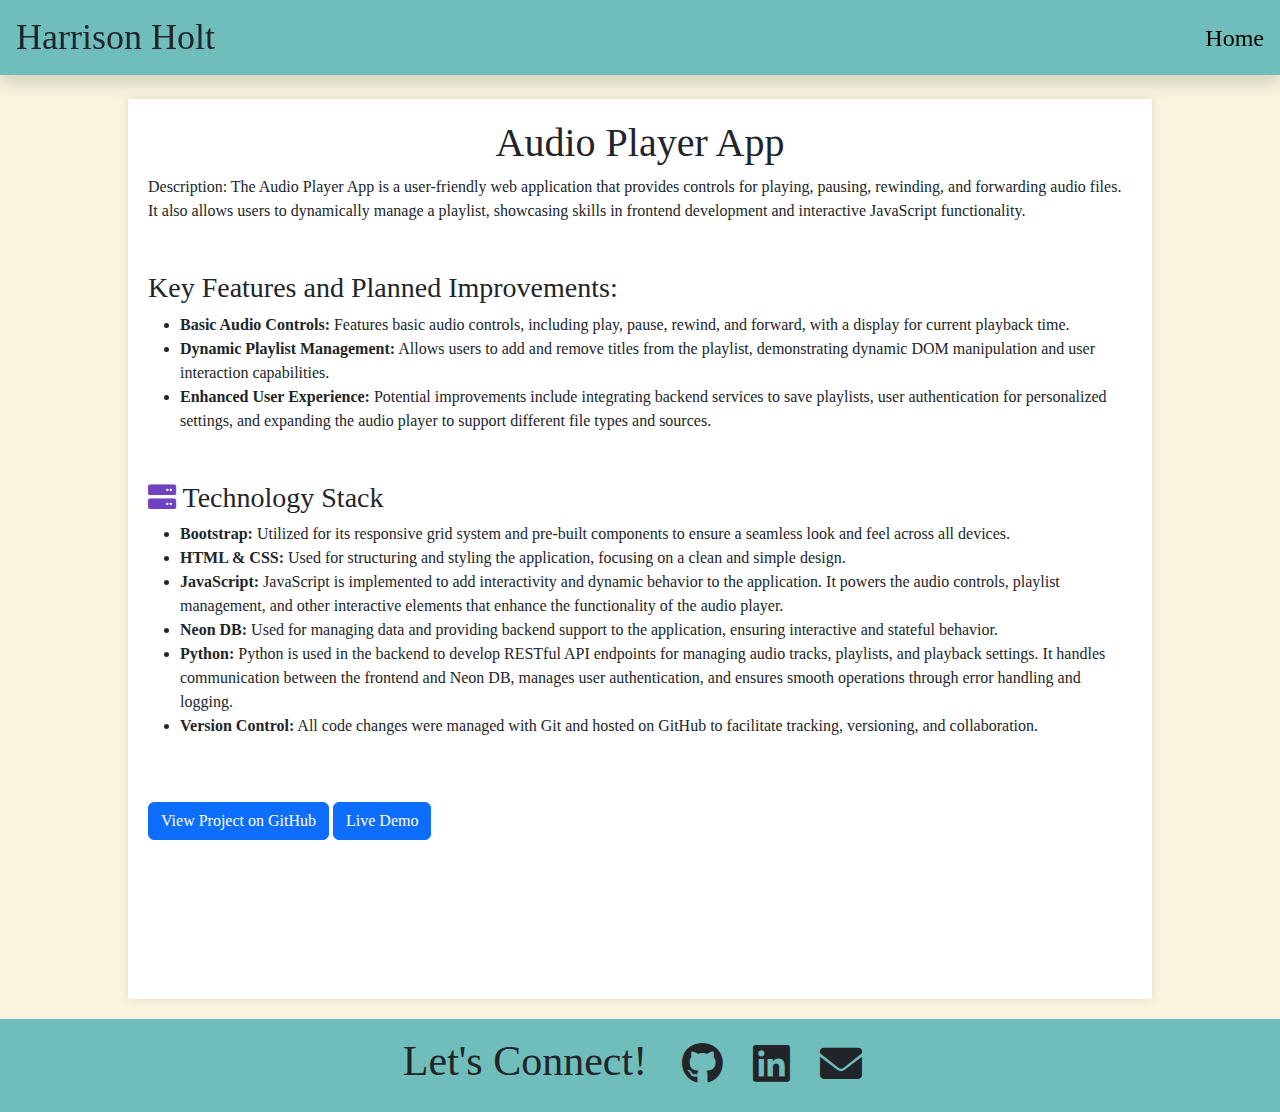
<file: audio_player_app.html>
<!DOCTYPE html>
<html lang="en"> 
    <head>
        <meta charset="UTF-8">
        <meta name="viewport" content="width=device-width, initial-scale=1.0">
        <title>Harrison Holt's Frontend Portfolio</title>
        <link href="https://cdn.jsdelivr.net/npm/bootstrap@5.3.3/dist/css/bootstrap.min.css" rel="stylesheet" integrity="sha384-QWTKZyjpPEjISv5WaRU9OFeRpok6YctnYmDr5pNlyT2bRjXh0JMhjY6hW+ALEwIH" crossorigin="anonymous">
        <link rel="stylesheet" href="https://cdnjs.cloudflare.com/ajax/libs/font-awesome/6.0.0/css/all.min.css">
        <link rel="stylesheet" href="project_desc.css">
    </head>
    <body>
        <header class="shadow mb-3 p-3 d-flex flex-row align-items-center justify-content-between">
            <h1 class="m-0">Harrison Holt</h1>
            <div class="portfolio_sections">
                <nav>
                    <a href="index.html">Home</a>
                </nav>
            </div>
        </header>
        <section id="sixth_project" class="container mt-4">
            <h1>Audio Player App</h1>
            <p>Description: The Audio Player App is a user-friendly web application that provides controls for playing, pausing, rewinding, and forwarding audio files. It also allows users to dynamically manage a playlist, showcasing skills in frontend development and interactive JavaScript functionality.</p>
            <h3 class="mt-5">Key Features and Planned Improvements:</h3>
            <ul>
                <li><strong>Basic Audio Controls:</strong> Features basic audio controls, including play, pause, rewind, and forward, with a display for current playback time.</li>
                <li><strong>Dynamic Playlist Management:</strong> Allows users to add and remove titles from the playlist, demonstrating dynamic DOM manipulation and user interaction capabilities.</li>
                <li><strong>Enhanced User Experience:</strong> Potential improvements include integrating backend services to save playlists, user authentication for personalized settings, and expanding the audio player to support different file types and sources.</li>
            </ul>

            <h3 class="mt-5"><i class="fas fa-server server-icon"></i> Technology Stack</h3>
                <ul>
                    <li><strong>Bootstrap:</strong> Utilized for its responsive grid system and pre-built components to ensure a seamless look and feel across all devices.</li>
                    <li><strong>HTML & CSS:</strong> Used for structuring and styling the application, focusing on a clean and simple design.</li>
                    <li><strong>JavaScript:</strong>  JavaScript is implemented to add interactivity and dynamic behavior to the application. It powers the audio controls, playlist management, and other interactive elements that enhance the functionality of the audio player.</li>
                    <li><strong>Neon DB:</strong> Used for managing data and providing backend support to the application, ensuring interactive and stateful behavior.</li>
                    <li><strong>Python:</strong> Python is used in the backend to develop RESTful API endpoints for managing audio tracks, playlists, and playback settings. It handles communication between the frontend and Neon DB, manages user authentication, and ensures smooth operations through error handling and logging.</li>
                    <li><strong>Version Control:</strong> All code changes were managed with Git and hosted on GitHub to facilitate tracking, versioning, and collaboration.</li>
                </ul>

                
                <a href="https://github.com/harrison-holt/audio_player_app" class="btn btn-primary mt-5" target="_blank">View Project on GitHub</a>
                <a href="https://audioplayer.harrisonholt.dev/" class="btn btn-primary mt-5">Live Demo</a>
    
        </section>

        
        <footer class="d-flex align-items-center justify-content-center">
            <h1>Let's Connect!</h1>
            <a href="https://github.com/Harrison-Holt" aria-label="Visit Harrison's GitHub profile" title="Visit Harrison's GitHub profile">
                <i class="fab fa-github"></i>
            </a>
            <a href="https://www.linkedin.com/in/harrison-holt-18a703202" aria-label="Visit Harrison's LinkedIn profile" title="Visit Harrison's LinkedIn profile">
                <i class="fab fa-linkedin"></i>
            </a>
            <a href="mailto:hholt2901@gmail.com" aria-label="Send an email to Harrison" title="Send an email to Harrison">
                <i class="fa fa-envelope"></i>
            </a>
        </footer>
    </body>
</html>
</file>
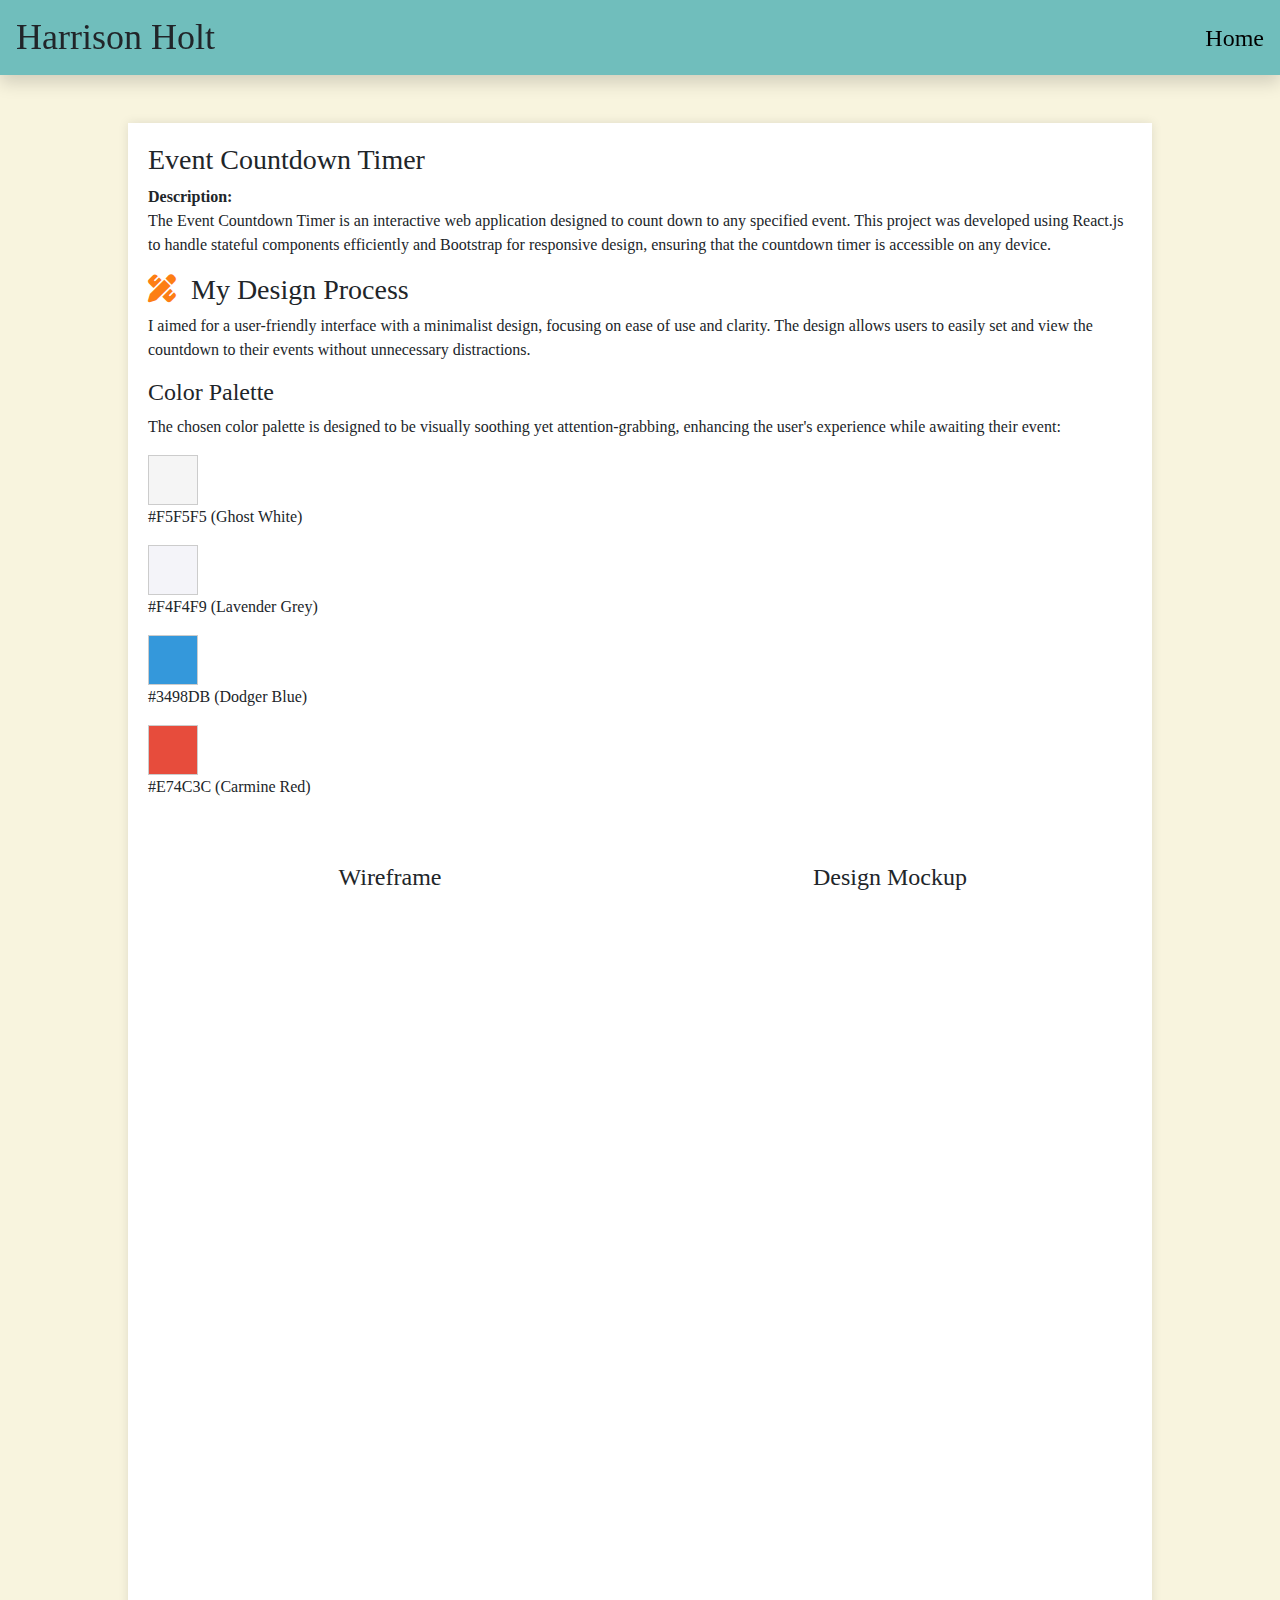
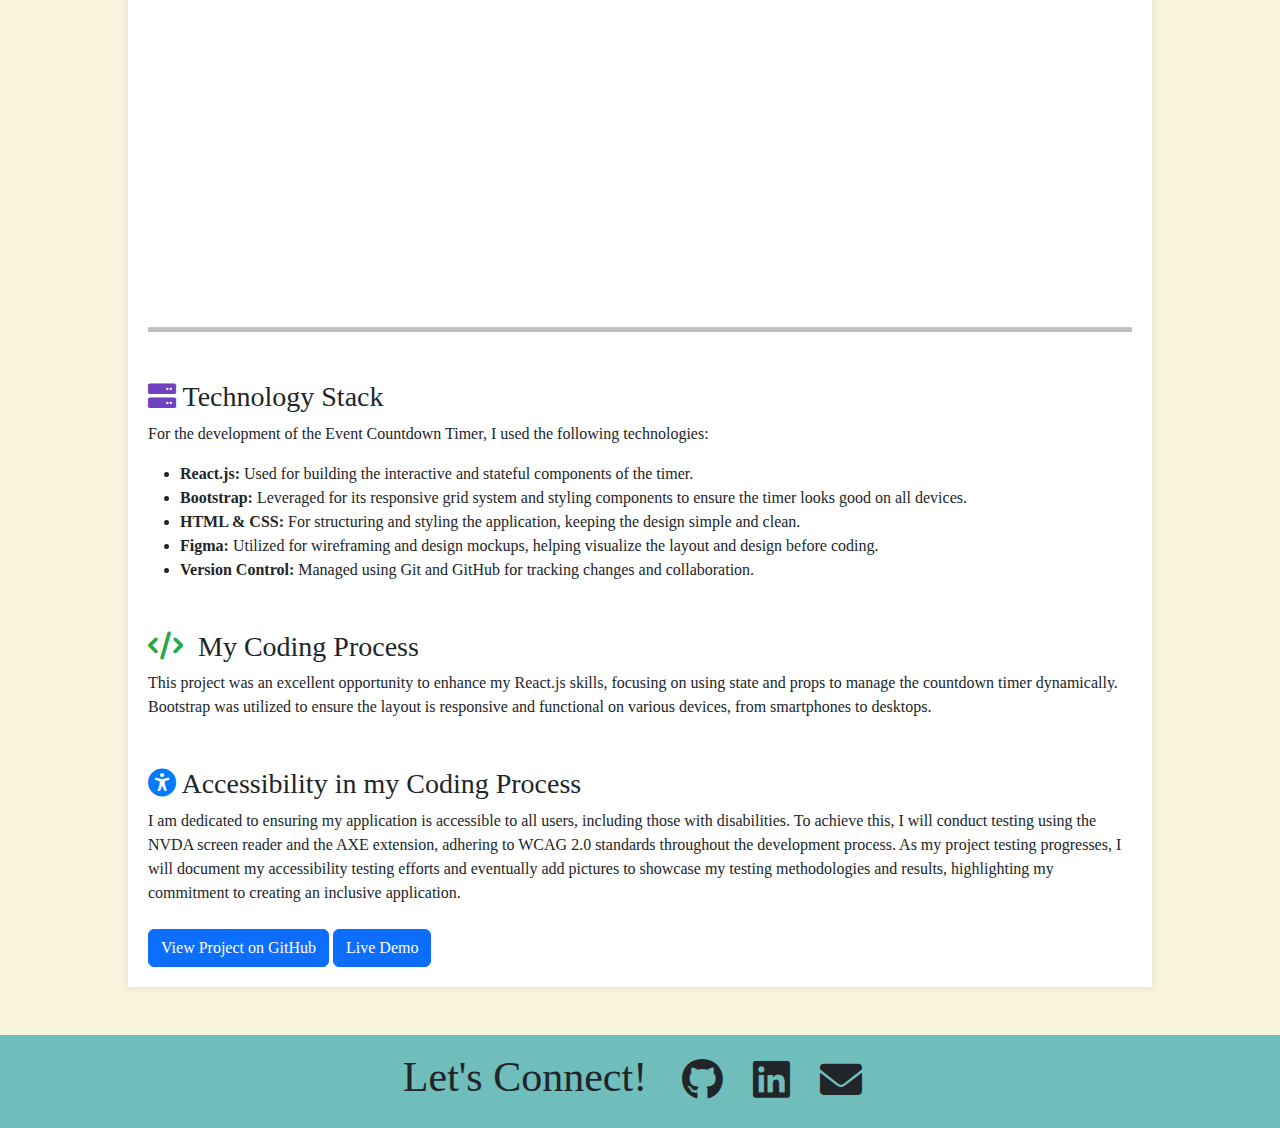
<file: event_countdown_app.html>
<!DOCTYPE html>
<html lang="en">
    <head>
        <meta charset="UTF-8">
        <meta name="viewport" content="width=device-width, initial-scale=1.0">
        <title>Harrison Holt's Frontend Portfolio</title>
        <link href="https://cdn.jsdelivr.net/npm/bootstrap@5.3.3/dist/css/bootstrap.min.css" rel="stylesheet" integrity="sha384-QWTKZyjpPEjISv5WaRU9OFeRpok6YctnYmDr5pNlyT2bRjXh0JMhjY6hW+ALEwIH" crossorigin="anonymous">
        <link rel="stylesheet" href="https://cdnjs.cloudflare.com/ajax/libs/font-awesome/6.0.0/css/all.min.css">
        <link rel="stylesheet" href="project_desc.css">
    </head>
    <body>
        <header class="shadow mb-3 p-3 d-flex flex-row align-items-center justify-content-between">
            <h1 class="m-0">Harrison Holt</h1>
            <div class="portfolio_sections">
                <nav>
                    <a href="index.html">Home</a>
                </nav>
            </div>
        </header>
        
        <section id="third_project" class="container my-5">
            <h3>Event Countdown Timer</h3>
            <p class="mt-2"><strong>Description:</strong><br>
                The Event Countdown Timer is an interactive web application designed to count down to any specified event. This project was developed using React.js to handle stateful components efficiently and Bootstrap for responsive design, ensuring that the countdown timer is accessible on any device.
            </p>
        
            <h3><i class="fas fa-pencil-ruler planning-icon me-2"></i> My Design Process</h3>
            <p>I aimed for a user-friendly interface with a minimalist design, focusing on ease of use and clarity. The design allows users to easily set and view the countdown to their events without unnecessary distractions.</p>

            <h4>Color Palette</h4>
            <p>The chosen color palette is designed to be visually soothing yet attention-grabbing, enhancing the user's experience while awaiting their event:</p>
            <div class="color-swatch" style="background-color: #F5F5F5;"></div> <p>#F5F5F5 (Ghost White)</p>
            <div class="color-swatch" style="background-color: #F4F4F9;"></div> <p>#F4F4F9 (Lavender Grey)</p>
            <div class="color-swatch" style="background-color: #3498DB;"></div> <p>#3498DB (Dodger Blue)</p>
            <div class="color-swatch" style="background-color: #E74C3C;"></div> <p>#E74C3C (Carmine Red)</p>

            <section class="d-flex flex-column flex-md-row justify-content-center align-items-center">
                <div class="w-100 me-md-2 mb-4 mb-md-0">
                    <h4 class="mt-5 text-center">Wireframe</h4>
                    <iframe src="event_countdown_timer_wireframe.pdf" title="Wireframe" class="responsive-iframe"></iframe>
                </div>
                <div class="w-100 ms-md-2">
                    <h4 class="mt-5 text-center">Design Mockup</h4>
                    <iframe src="event_countdown_timer_design_mockup.pdf" title="Design Mockup" class="responsive-iframe"></iframe>
                </div>
            </section>
            
            
            <hr class="my-divider">

            <h3 class="mt-5"><i class="fas fa-server server-icon"></i> Technology Stack</h3>
            <p>For the development of the Event Countdown Timer, I used the following technologies:</p>
            <ul>
                <li><strong>React.js:</strong> Used for building the interactive and stateful components of the timer.</li>
                <li><strong>Bootstrap:</strong> Leveraged for its responsive grid system and styling components to ensure the timer looks good on all devices.</li>
                <li><strong>HTML & CSS:</strong> For structuring and styling the application, keeping the design simple and clean.</li>
                <li><strong>Figma:</strong> Utilized for wireframing and design mockups, helping visualize the layout and design before coding.</li>
                <li><strong>Version Control:</strong> Managed using Git and GitHub for tracking changes and collaboration.</li>
            </ul>

            <h3 class="mt-5"><i class="fas fa-code coding-icon me-2"></i> My Coding Process</h3>
            <p>This project was an excellent opportunity to enhance my React.js skills, focusing on using state and props to manage the countdown timer dynamically. Bootstrap was utilized to ensure the layout is responsive and functional on various devices, from smartphones to desktops.</p>

            <section id="accessibility_in_coding" class="mt-5">
                <h3><i class="fas fa-universal-access accessibility-icon"></i> Accessibility in my Coding Process</h3>
                <p>I am dedicated to ensuring my application is accessible to all users, including those with disabilities. To achieve this, I will conduct testing using the NVDA screen reader and the AXE extension, adhering to WCAG 2.0 standards throughout the development process. As my project testing progresses, I will document my accessibility testing efforts and eventually add pictures to showcase my testing methodologies and results, highlighting my commitment to creating an inclusive application.</p>
            </section>

            <a href="https://github.com/harrison-holt/Event_Countdown_Timer" class="btn btn-primary mt-2" target="_blank">View Project on GitHub</a>
            <a href="https://eventcountdowntimer.harrisonholt.dev/" class="btn btn-primary mt-2">Live Demo</a>
        </section>

        <footer class="d-flex align-items-center justify-content-center">
            <h1>Let's Connect!</h1>
            <a href="https://github.com/Harrison-Holt" aria-label="Visit Harrison's GitHub profile" title="Visit Harrison's GitHub profile">
                <i class="fab fa-github"></i>
            </a>
            <a href="https://www.linkedin.com/in/harrison-holt-18a703202" aria-label="Visit Harrison's LinkedIn profile" title="Visit Harrison's LinkedIn profile">
                <i class="fab fa-linkedin"></i>
            </a>
            <a href="mailto:hholt2901@gmail.com" aria-label="Send an email to Harrison" title="Send an email to Harrison">
                <i class="fa fa-envelope"></i>
            </a>
        </footer>
    </body>
</html>
</file>
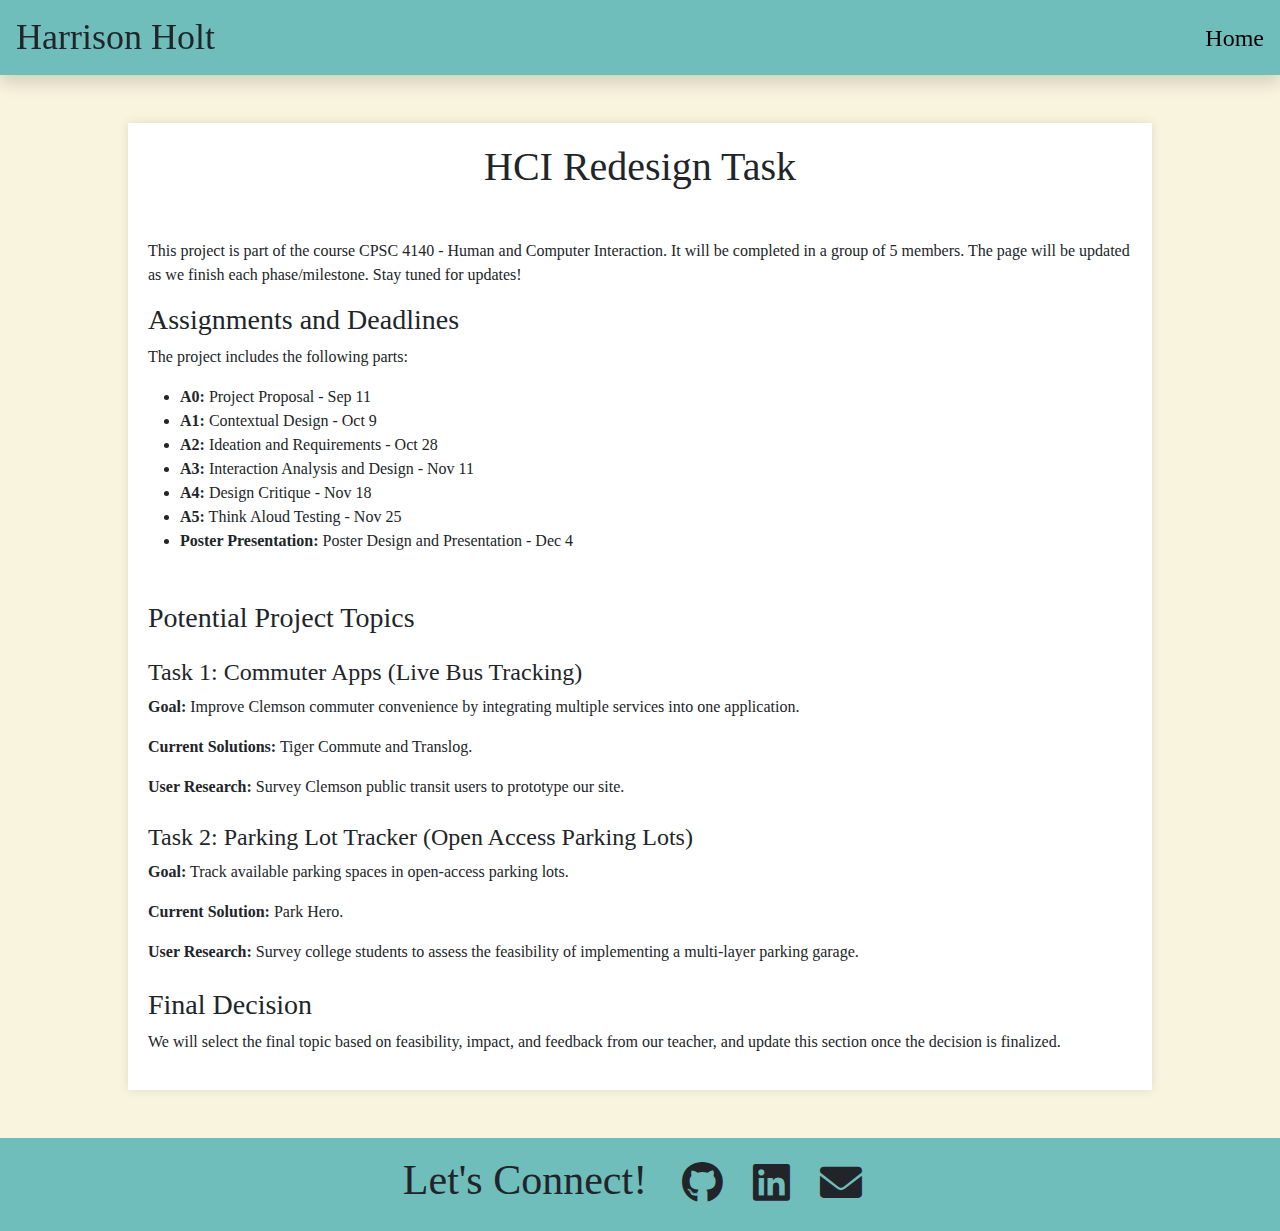
<file: hci.html>
<!DOCTYPE html>
<html lang="en"> 
    <head>
        <meta charset="UTF-8">
        <meta name="viewport" content="width=device-width, initial-scale=1.0">
        <title>Harrison Holt's Frontend Portfolio</title>
        <link href="https://cdn.jsdelivr.net/npm/bootstrap@5.3.3/dist/css/bootstrap.min.css" rel="stylesheet" integrity="sha384-QWTKZyjpPEjISv5WaRU9OFeRpok6YctnYmDr5pNlyT2bRjXh0JMhjY6hW+ALEwIH" crossorigin="anonymous">
        <link rel="stylesheet" href="https://cdnjs.cloudflare.com/ajax/libs/font-awesome/6.0.0/css/all.min.css">
        <link rel="stylesheet" href="project_desc.css">
        <link rel="stylesheet" href="hci.css">
    </head>
    <body>
        <header class="shadow mb-3 p-3 d-flex flex-row align-items-center justify-content-between">
            <h1 class="m-0">Harrison Holt</h1>
            <div class="portfolio_sections">
                <nav>
                    <a href="index.html">Home</a>
                </nav>
            </div>
        </header>
        <section id="sixth_project" class="container my-5">
            <h1>HCI Redesign Task</h1>
            <p class="mt-5">This project is part of the course CPSC 4140 - Human and Computer Interaction. It will be completed in a group of 5 members. The page will be updated as we finish each phase/milestone. Stay tuned for updates!</p>
        
            <h3>Assignments and Deadlines</h3>
            <p>The project includes the following parts:</p>
            <ul>
                <li><strong>A0:</strong> Project Proposal - Sep 11</li>
                <li><strong>A1:</strong> Contextual Design - Oct 9</li>
                <li><strong>A2:</strong> Ideation and Requirements - Oct 28</li>
                <li><strong>A3:</strong> Interaction Analysis and Design - Nov 11</li>
                <li><strong>A4:</strong> Design Critique - Nov 18</li>
                <li><strong>A5:</strong> Think Aloud Testing - Nov 25</li>
                <li><strong>Poster Presentation:</strong> Poster Design and Presentation - Dec 4</li>
            </ul>

            <h3 class="mt-5">Potential Project Topics</h3>
            <h4 class="mt-4">Task 1: Commuter Apps (Live Bus Tracking)</h4>
            <p><strong>Goal:</strong> Improve Clemson commuter convenience by integrating multiple services into one application.</p>
            <p><strong>Current Solutions:</strong> Tiger Commute and Translog.</p>
            <p><strong>User Research:</strong> Survey Clemson public transit users to prototype our site.</p>

            <h4 class="mt-4">Task 2: Parking Lot Tracker (Open Access Parking Lots)</h4>
            <p><strong>Goal:</strong> Track available parking spaces in open-access parking lots.</p>
            <p><strong>Current Solution:</strong> Park Hero.</p>
            <p><strong>User Research:</strong> Survey college students to assess the feasibility of implementing a multi-layer parking garage.</p>

            <h3 class="mt-4">Final Decision</h3>
            <p>We will select the final topic based on feasibility, impact, and feedback from our teacher, and update this section once the decision is finalized.</p>
        </section>
        
        <footer class="d-flex align-items-center justify-content-center">
            <h1>Let's Connect!</h1>
            <a href="https://github.com/Harrison-Holt" aria-label="Visit Harrison's GitHub profile" title="Visit Harrison's GitHub profile">
                <i class="fab fa-github"></i>
            </a>
            <a href="https://www.linkedin.com/in/harrison-holt-18a703202" aria-label="Visit Harrison's LinkedIn profile" title="Visit Harrison's LinkedIn profile">
                <i class="fab fa-linkedin"></i>
            </a>
            <a href="mailto:hholt2901@gmail.com" aria-label="Send an email to Harrison" title="Send an email to Harrison">
                <i class="fa fa-envelope"></i>
            </a>
        </footer>
    </body>
</html>
</file>
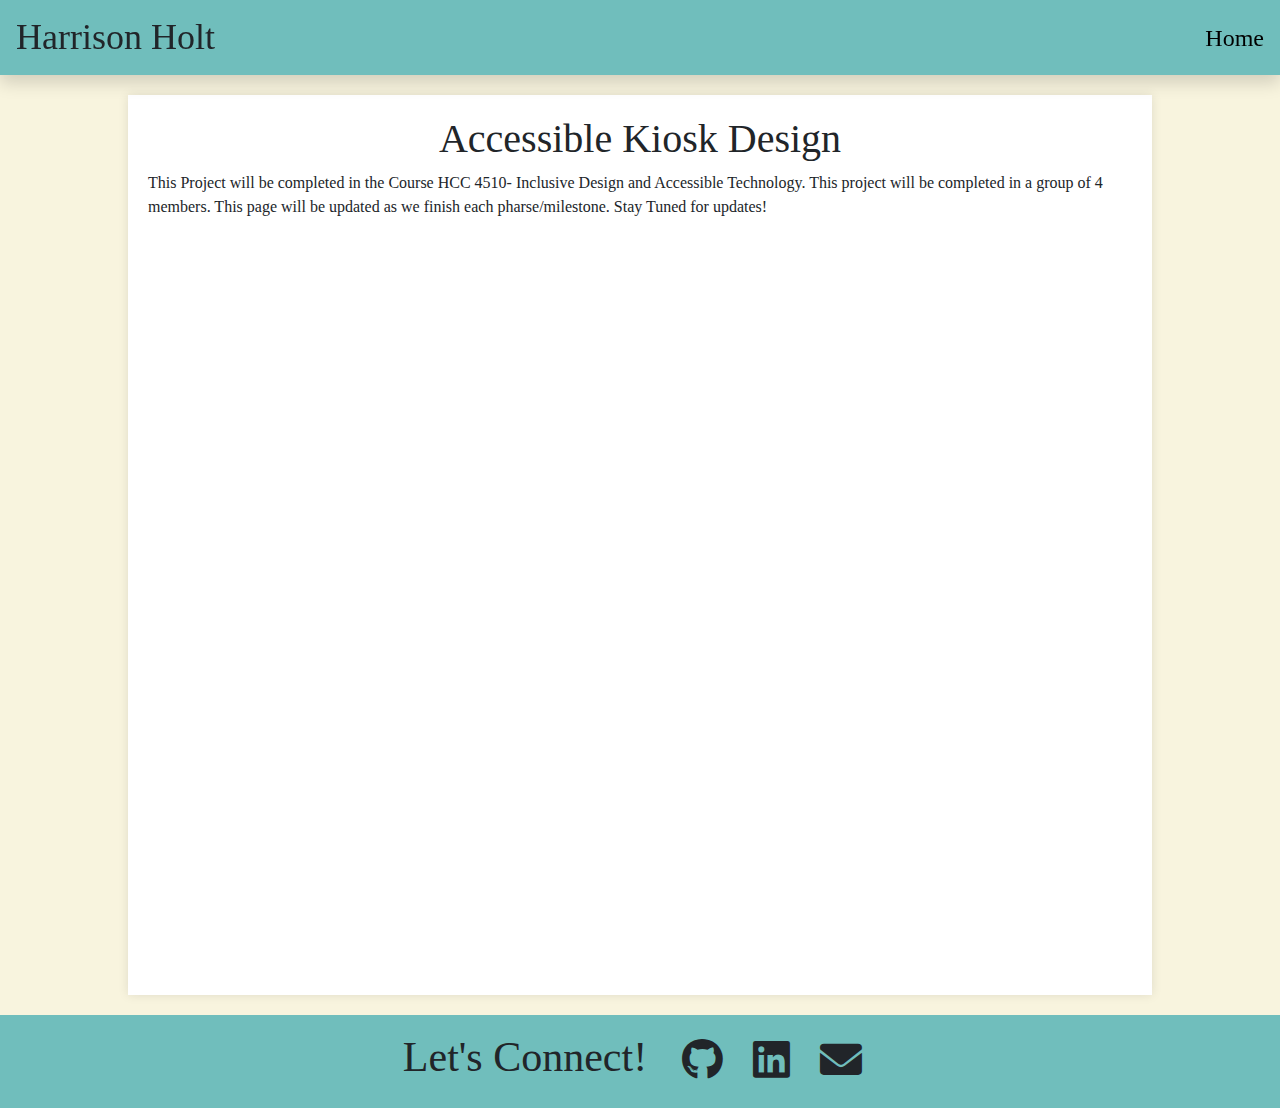
<file: inclusive_design.html>
<!DOCTYPE html>
<html lang="en"> 
    <head>
        <meta charset="UTF-8">
        <meta name="viewport" content="width=device-width, initial-scale=1.0">
        <title>Harrison Holt's Frontend Portfolio</title>
        <link href="https://cdn.jsdelivr.net/npm/bootstrap@5.3.3/dist/css/bootstrap.min.css" rel="stylesheet" integrity="sha384-QWTKZyjpPEjISv5WaRU9OFeRpok6YctnYmDr5pNlyT2bRjXh0JMhjY6hW+ALEwIH" crossorigin="anonymous">
        <link rel="stylesheet" href="https://cdnjs.cloudflare.com/ajax/libs/font-awesome/6.0.0/css/all.min.css">
        <link rel="stylesheet" href="project_desc.css">
    </head>
    <body>
        <header class="shadow mb-3 p-3 d-flex flex-row align-items-center justify-content-between">
            <h1 class="m-0">Harrison Holt</h1>
            <div class="portfolio_sections">
                <nav>
                    <a href="index.html">Home</a>
                </nav>
            </div>
        </header>
        <section id="sixth_project">
            <h1>Accessible Kiosk Design</h1>
                <p>This Project will be completed in the Course HCC 4510- Inclusive Design and Accessible Technology. This project will be completed in a group of 4 members. This page will be updated as we finish each pharse/milestone. 
                    Stay Tuned for updates! </p>
        </section>
        
        <footer class="d-flex align-items-center justify-content-center">
            <h1>Let's Connect!</h1>
            <a href="https://github.com/Harrison-Holt" aria-label="Visit Harrison's GitHub profile" title="Visit Harrison's GitHub profile">
                <i class="fab fa-github"></i>
            </a>
            <a href="https://www.linkedin.com/in/harrison-holt-18a703202" aria-label="Visit Harrison's LinkedIn profile" title="Visit Harrison's LinkedIn profile">
                <i class="fab fa-linkedin"></i>
            </a>
            <a href="mailto:hholt2901@gmail.com" aria-label="Send an email to Harrison" title="Send an email to Harrison">
                <i class="fa fa-envelope"></i>
            </a>
        </footer>
    </body>
</html>
</file>
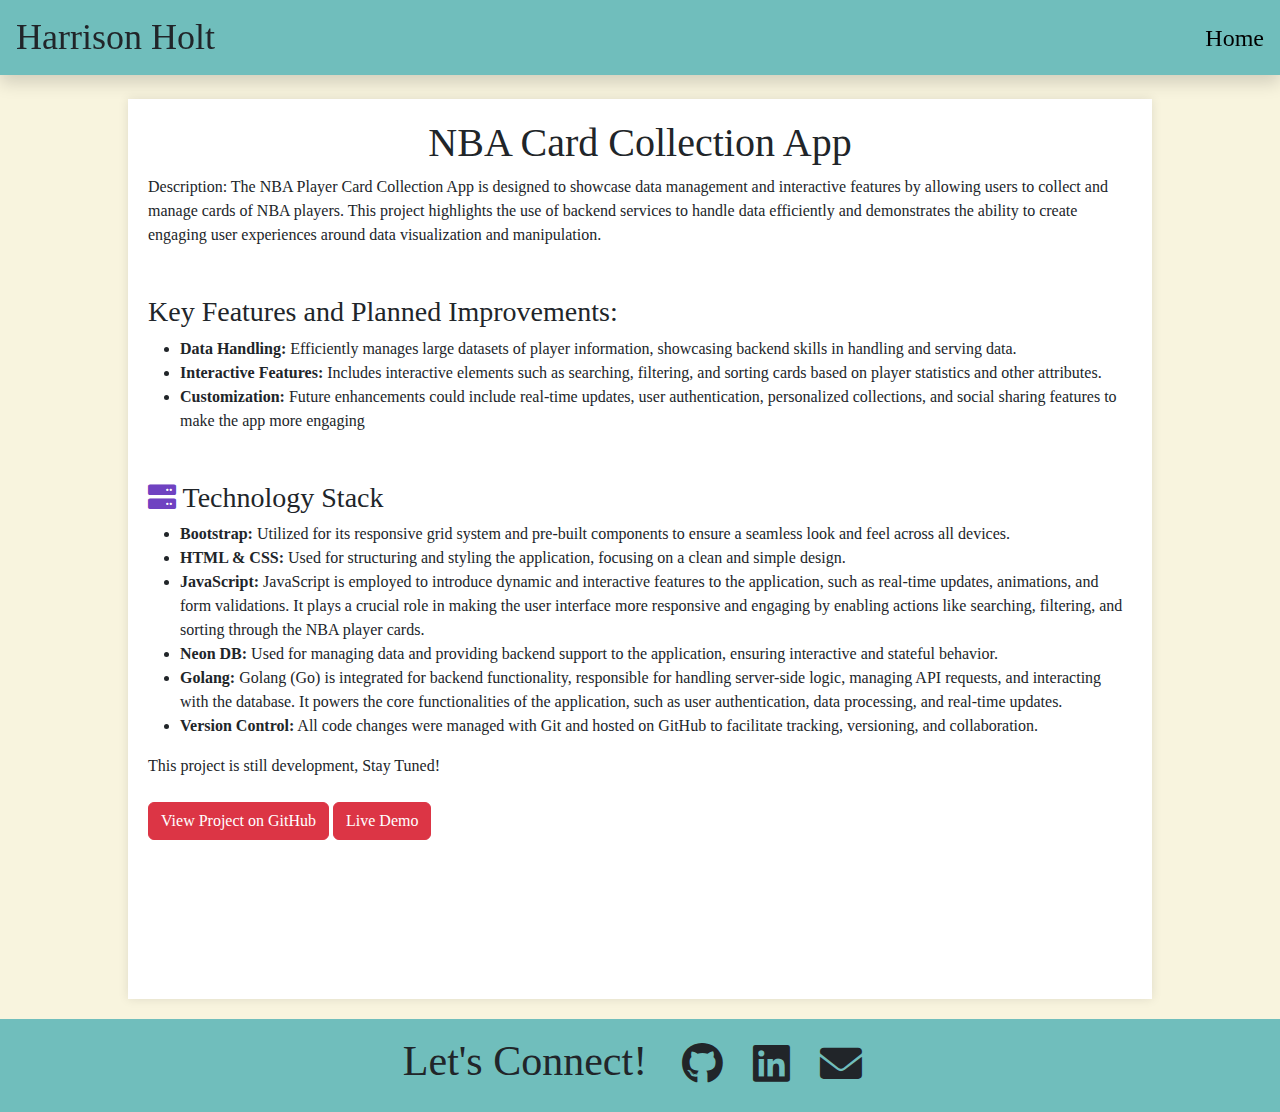
<file: nba_card_collection_app.html>
<!DOCTYPE html>
<html lang="en"> 
    <head>
        <meta charset="UTF-8">
        <meta name="viewport" content="width=device-width, initial-scale=1.0">
        <title>Harrison Holt's Frontend Portfolio</title>
        <link href="https://cdn.jsdelivr.net/npm/bootstrap@5.3.3/dist/css/bootstrap.min.css" rel="stylesheet" integrity="sha384-QWTKZyjpPEjISv5WaRU9OFeRpok6YctnYmDr5pNlyT2bRjXh0JMhjY6hW+ALEwIH" crossorigin="anonymous">
        <link rel="stylesheet" href="https://cdnjs.cloudflare.com/ajax/libs/font-awesome/6.0.0/css/all.min.css">
        <link rel="stylesheet" href="project_desc.css">
    </head>
    <body>
        <header class="shadow mb-3 p-3 d-flex flex-row align-items-center justify-content-between">
            <h1 class="m-0">Harrison Holt</h1>
            <div class="portfolio_sections">
                <nav>
                    <a href="index.html">Home</a>
                </nav>
            </div>
        </header>
        <section id="sixth_project" class="container mt-4">
            <h1>NBA Card Collection App</h1>
            <p>Description: The NBA Player Card Collection App is designed to showcase data management and interactive features by allowing users to collect and manage cards of NBA players. This project highlights the use of backend services to handle data efficiently and demonstrates the ability to create engaging user experiences around data visualization and manipulation.
            </p>
            <h3 class="mt-5">Key Features and Planned Improvements:</h3>
            <ul>
                <li><strong>Data Handling:</strong> Efficiently manages large datasets of player information, showcasing backend skills in handling and serving data.</li>
                <li><strong>Interactive Features:</strong> Includes interactive elements such as searching, filtering, and sorting cards based on player statistics and other attributes.</li>
                <li><strong>Customization:</strong> Future enhancements could include real-time updates, user authentication, personalized collections, and social sharing features to make the app more engaging</li>
            </ul>

            <h3 class="mt-5"><i class="fas fa-server server-icon"></i> Technology Stack</h3>
            <ul>
                <li><strong>Bootstrap:</strong> Utilized for its responsive grid system and pre-built components to ensure a seamless look and feel across all devices.</li>
                <li><strong>HTML & CSS:</strong> Used for structuring and styling the application, focusing on a clean and simple design.</li>
                <li><strong>JavaScript:</strong> JavaScript is employed to introduce dynamic and interactive features to the application, such as real-time updates, animations, and form validations. It plays a crucial role in making the user interface more responsive and engaging by enabling actions like searching, filtering, and sorting through the NBA player cards.</li>
                <li><strong>Neon DB:</strong> Used for managing data and providing backend support to the application, ensuring interactive and stateful behavior.</li>
                <li><strong>Golang:</strong> Golang (Go) is integrated for backend functionality, responsible for handling server-side logic, managing API requests, and interacting with the database. It powers the core functionalities of the application, such as user authentication, data processing, and real-time updates.</li>
                <li><strong>Version Control:</strong> All code changes were managed with Git and hosted on GitHub to facilitate tracking, versioning, and collaboration.</li>
            </ul>

            <p>This project is still development, Stay Tuned!</p>
            <a href="#" class="btn btn-danger mt-2" target="_blank">View Project on GitHub</a>
            <a href="#" class="btn btn-danger mt-2">Live Demo</a>
        </section>
        
        <footer class="d-flex align-items-center justify-content-center">
            <h1>Let's Connect!</h1>
            <a href="https://github.com/Harrison-Holt" aria-label="Visit Harrison's GitHub profile" title="Visit Harrison's GitHub profile">
                <i class="fab fa-github"></i>
            </a>
            <a href="https://www.linkedin.com/in/harrison-holt-18a703202" aria-label="Visit Harrison's LinkedIn profile" title="Visit Harrison's LinkedIn profile">
                <i class="fab fa-linkedin"></i>
            </a>
            <a href="mailto:hholt2901@gmail.com" aria-label="Send an email to Harrison" title="Send an email to Harrison">
                <i class="fa fa-envelope"></i>
            </a>
        </footer>
    </body>
</html>
</file>
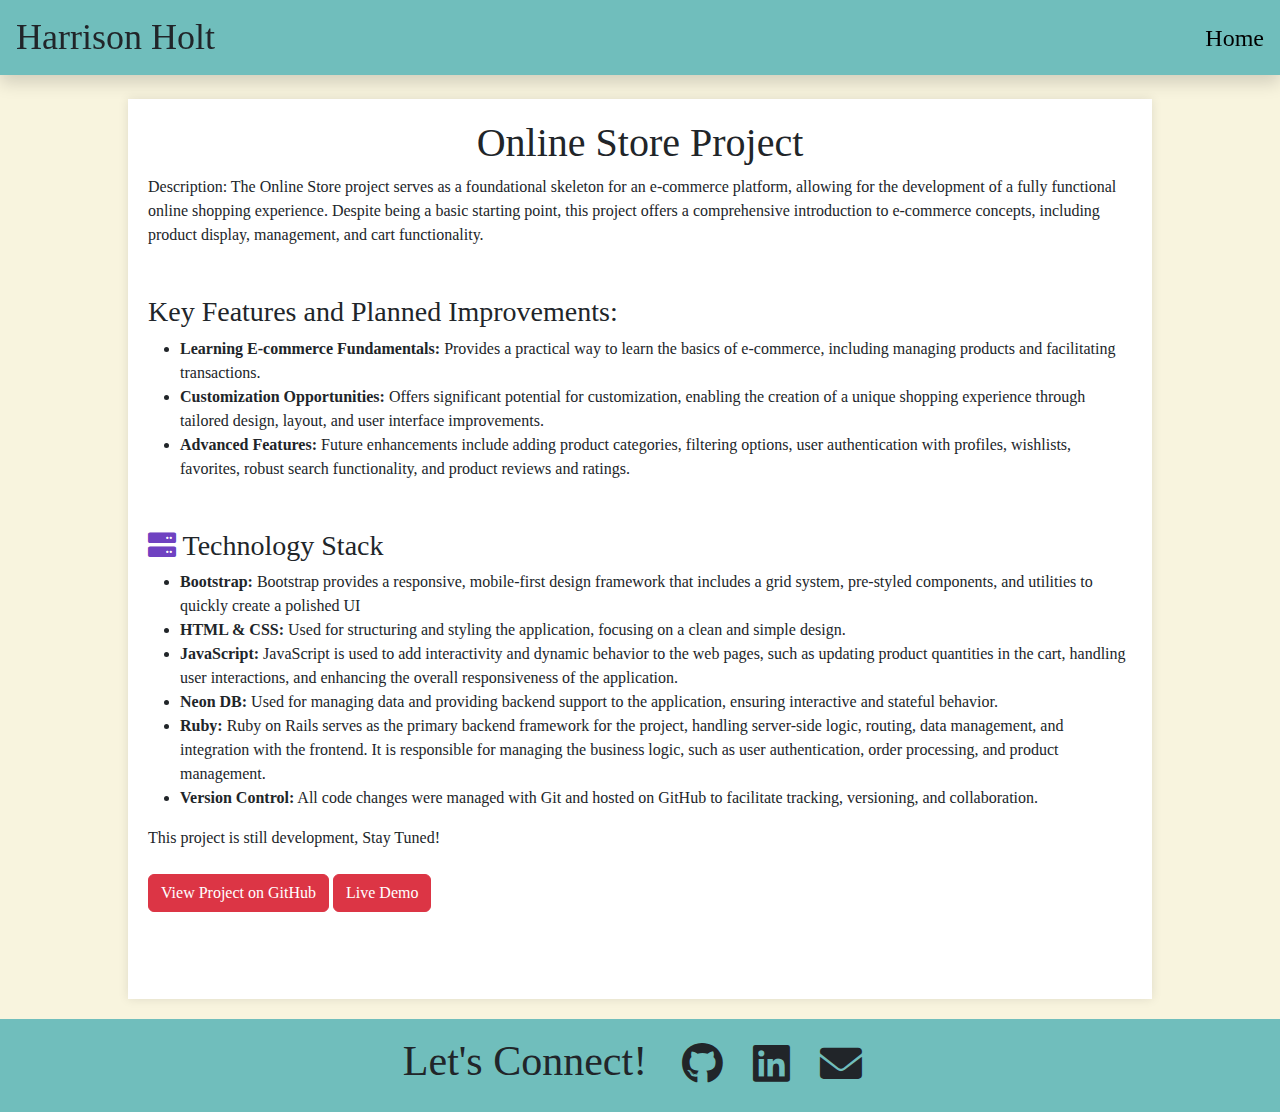
<file: online_store.html>
<!DOCTYPE html>
<html lang="en"> 
    <head>
        <meta charset="UTF-8">
        <meta name="viewport" content="width=device-width, initial-scale=1.0">
        <title>Harrison Holt's Frontend Portfolio</title>
        <link href="https://cdn.jsdelivr.net/npm/bootstrap@5.3.3/dist/css/bootstrap.min.css" rel="stylesheet" integrity="sha384-QWTKZyjpPEjISv5WaRU9OFeRpok6YctnYmDr5pNlyT2bRjXh0JMhjY6hW+ALEwIH" crossorigin="anonymous">
        <link rel="stylesheet" href="https://cdnjs.cloudflare.com/ajax/libs/font-awesome/6.0.0/css/all.min.css">
        <link rel="stylesheet" href="project_desc.css">
    </head>
    <body>
        <header class="shadow mb-3 p-3 d-flex flex-row align-items-center justify-content-between">
            <h1 class="m-0">Harrison Holt</h1>
            <div class="portfolio_sections">
                <nav>
                    <a href="index.html">Home</a>
                </nav>
            </div>
        </header>
        <section id="sixth_project" class="container mt-4">
            <h1>Online Store Project</h1>
            <p>Description: The Online Store project serves as a foundational skeleton for an e-commerce platform, allowing for the development of a fully functional online shopping experience. Despite being a basic starting point, this project offers a comprehensive introduction to e-commerce concepts, including product display, management, and cart functionality.</p>
            <h3 class="mt-5">Key Features and Planned Improvements:</h3>
            <ul>
                <li><strong>Learning E-commerce Fundamentals:</strong> Provides a practical way to learn the basics of e-commerce, including managing products and facilitating transactions.</li>
                <li><strong>Customization Opportunities:</strong>  Offers significant potential for customization, enabling the creation of a unique shopping experience through tailored design, layout, and user interface improvements.</li>
                <li><strong>Advanced Features:</strong> Future enhancements include adding product categories, filtering options, user authentication with profiles, wishlists, favorites, robust search functionality, and product reviews and ratings.
                </li>
            </ul>

            <h3 class="mt-5"><i class="fas fa-server server-icon"></i> Technology Stack</h3>
            <ul>
                <li><strong>Bootstrap:</strong> Bootstrap provides a responsive, mobile-first design framework that includes a grid system, pre-styled components, and utilities to quickly create a polished UI</li>
                <li><strong>HTML & CSS:</strong> Used for structuring and styling the application, focusing on a clean and simple design.</li>
                <li><strong>JavaScript:</strong> JavaScript is used to add interactivity and dynamic behavior to the web pages, such as updating product quantities in the cart, handling user interactions, and enhancing the overall responsiveness of the application.</li>
                <li><strong>Neon DB:</strong> Used for managing data and providing backend support to the application, ensuring interactive and stateful behavior.</li>
                <li><strong>Ruby:</strong> Ruby on Rails serves as the primary backend framework for the project, handling server-side logic, routing, data management, and integration with the frontend. It is responsible for managing the business logic, such as user authentication, order processing, and product management.</li>
                <li><strong>Version Control:</strong> All code changes were managed with Git and hosted on GitHub to facilitate tracking, versioning, and collaboration.</li>
            </ul>


          <p>This project is still development, Stay Tuned!</p>
            <a href="#" class="btn btn-danger mt-2" target="_blank">View Project on GitHub</a>
            <a href="#" class="btn btn-danger mt-2">Live Demo</a>
        </section>
        
        <footer class="d-flex align-items-center justify-content-center">
            <h1>Let's Connect!</h1>
            <a href="https://github.com/Harrison-Holt" aria-label="Visit Harrison's GitHub profile" title="Visit Harrison's GitHub profile">
                <i class="fab fa-github"></i>
            </a>
            <a href="https://www.linkedin.com/in/harrison-holt-18a703202" aria-label="Visit Harrison's LinkedIn profile" title="Visit Harrison's LinkedIn profile">
                <i class="fab fa-linkedin"></i>
            </a>
            <a href="mailto:hholt2901@gmail.com" aria-label="Send an email to Harrison" title="Send an email to Harrison">
                <i class="fa fa-envelope"></i>
            </a>
        </footer>
    </body>
</html>
</file>
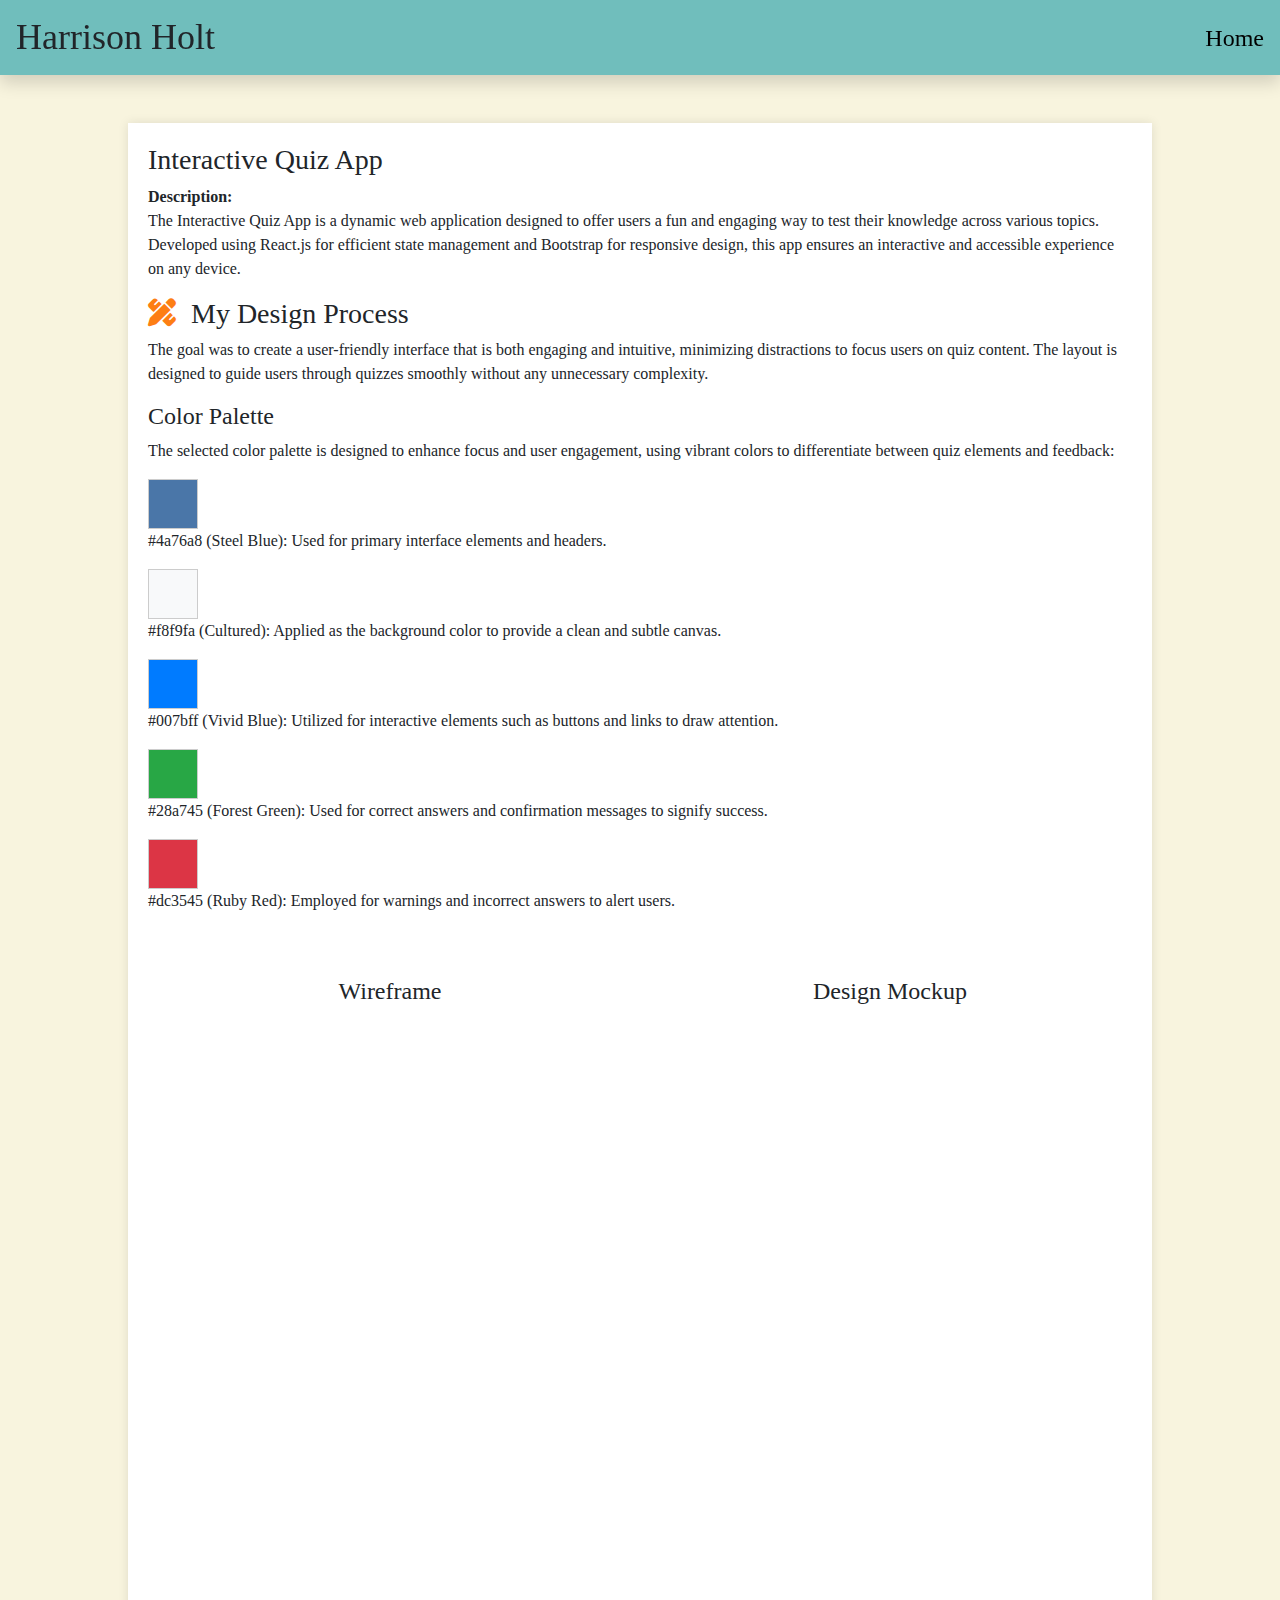
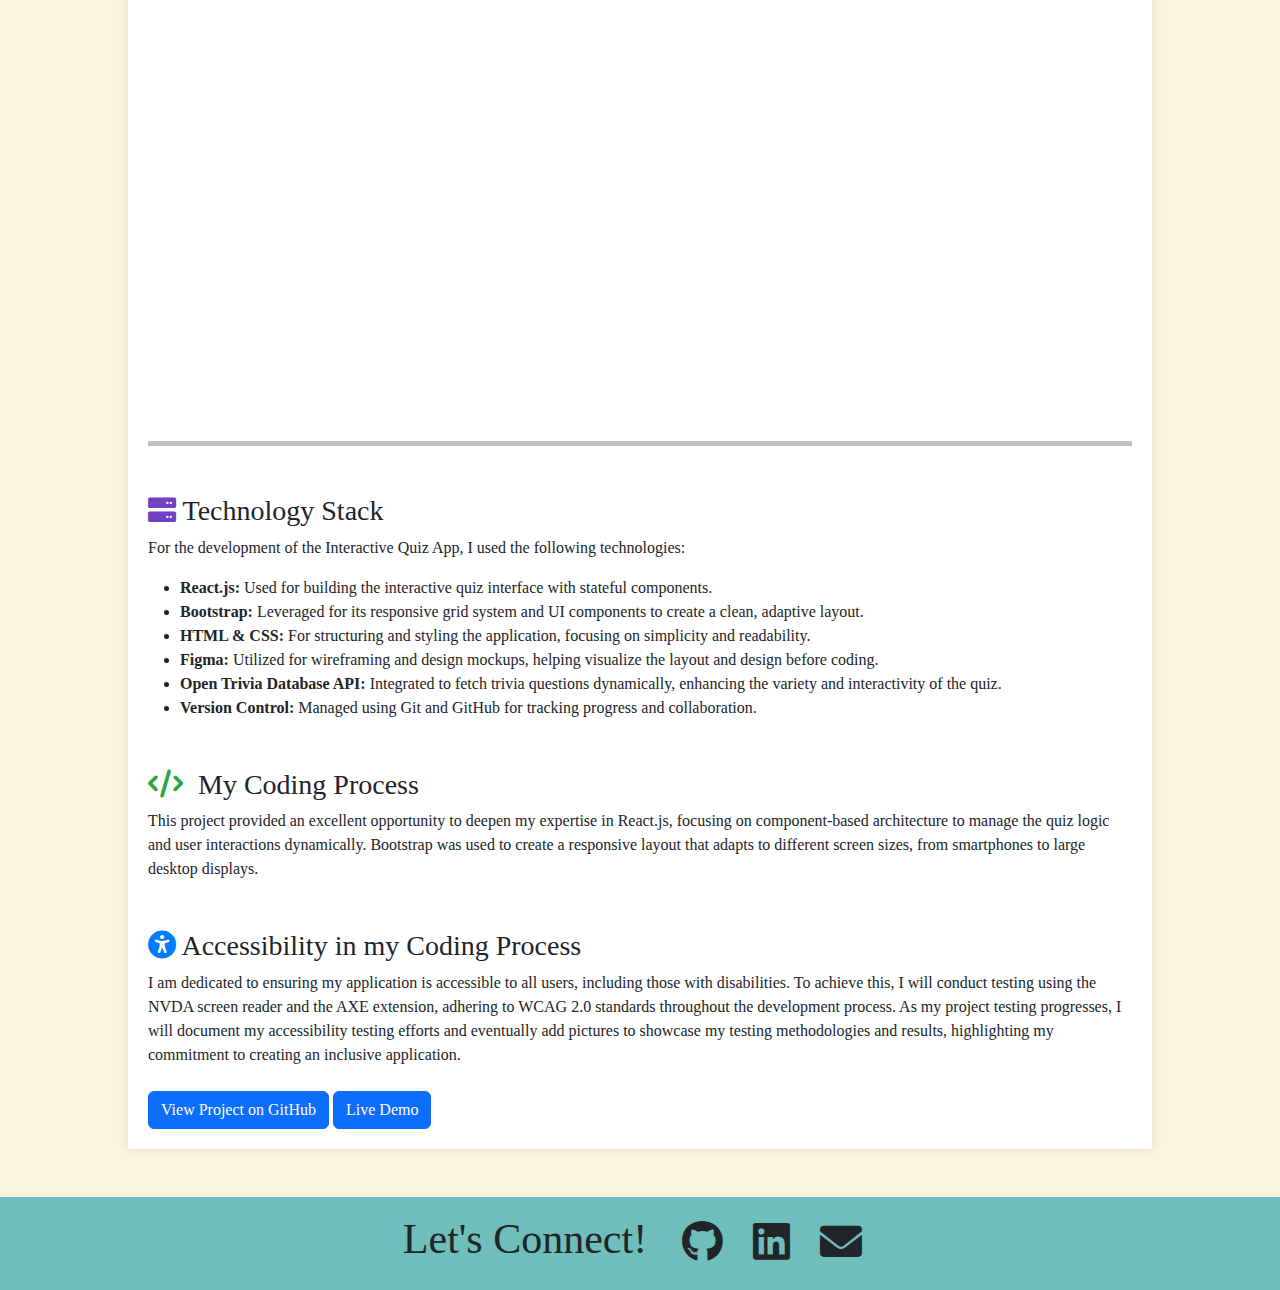
<file: quiz_game_app.html>
<!DOCTYPE html>
<html lang="en">
    <head>
        <meta charset="UTF-8">
        <meta name="viewport" content="width=device-width, initial-scale=1.0">
        <title>Harrison Holt's Frontend Portfolio</title>
        <link href="https://cdn.jsdelivr.net/npm/bootstrap@5.3.3/dist/css/bootstrap.min.css" rel="stylesheet" integrity="sha384-QWTKZyjpPEjISv5WaRU9OFeRpok6YctnYmDr5pNlyT2bRjXh0JMhjY6hW+ALEwIH" crossorigin="anonymous">
        <link rel="stylesheet" href="https://cdnjs.cloudflare.com/ajax/libs/font-awesome/6.0.0/css/all.min.css">
        <link rel="stylesheet" href="project_desc.css">
    </head>
    <body>
        <header class="shadow mb-3 p-3 d-flex flex-row align-items-center justify-content-between">
            <h1 class="m-0">Harrison Holt</h1>
            <div class="portfolio_sections">
                <nav>
                    <a href="index.html">Home</a>
                </nav>
            </div>
        </header>
        <section id="forth_project" class="container my-5">
            <h3>Interactive Quiz App</h3>
            <p class="mt-2"><strong>Description:</strong><br>
                The Interactive Quiz App is a dynamic web application designed to offer users a fun and engaging way to test their knowledge across various topics. Developed using React.js for efficient state management and Bootstrap for responsive design, this app ensures an interactive and accessible experience on any device.
            </p>
        
            <h3><i class="fas fa-pencil-ruler planning-icon me-2"></i> My Design Process</h3>
            <p>The goal was to create a user-friendly interface that is both engaging and intuitive, minimizing distractions to focus users on quiz content. The layout is designed to guide users through quizzes smoothly without any unnecessary complexity.</p>
        
            <h4>Color Palette</h4>
            <p>The selected color palette is designed to enhance focus and user engagement, using vibrant colors to differentiate between quiz elements and feedback:</p>
            <div class="color-swatch" style="background-color: #4a76a8;"></div> <p>#4a76a8 (Steel Blue): Used for primary interface elements and headers.</p>
            <div class="color-swatch" style="background-color: #f8f9fa;"></div> <p>#f8f9fa (Cultured): Applied as the background color to provide a clean and subtle canvas.</p>
            <div class="color-swatch" style="background-color: #007bff;"></div> <p>#007bff (Vivid Blue): Utilized for interactive elements such as buttons and links to draw attention.</p>
            <div class="color-swatch" style="background-color: #28a745;"></div> <p>#28a745 (Forest Green): Used for correct answers and confirmation messages to signify success.</p>
            <div class="color-swatch" style="background-color: #dc3545;"></div> <p>#dc3545 (Ruby Red): Employed for warnings and incorrect answers to alert users.</p>
        
            <section class="d-flex flex-column flex-md-row justify-content-center align-items-center">
                <div class="w-100 me-md-2 mb-4 mb-md-0">
                    <h4 class="mt-5 text-center">Wireframe</h4>
                    <iframe src="quiz_game_wireframe.pdf" title="Wireframe" class="responsive-iframe"></iframe>
                </div>
                <div class="w-100 ms-md-2">
                    <h4 class="mt-5 text-center">Design Mockup</h4>
                    <iframe src="quiz_game_design_mockup.pdf" title="Design Mockup" class="responsive-iframe"></iframe>
                </div>
            </section>
            

            <hr class="my-divider">

            <h3 class="mt-5"><i class="fas fa-server server-icon"></i> Technology Stack</h3>
            <p>For the development of the Interactive Quiz App, I used the following technologies:</p>
            <ul>
                <li><strong>React.js:</strong> Used for building the interactive quiz interface with stateful components.</li>
                <li><strong>Bootstrap:</strong> Leveraged for its responsive grid system and UI components to create a clean, adaptive layout.</li>
                <li><strong>HTML & CSS:</strong> For structuring and styling the application, focusing on simplicity and readability.</li>
                <li><strong>Figma:</strong> Utilized for wireframing and design mockups, helping visualize the layout and design before coding.</li>
                <li><strong>Open Trivia Database API:</strong> Integrated to fetch trivia questions dynamically, enhancing the variety and interactivity of the quiz.</li>
                <li><strong>Version Control:</strong> Managed using Git and GitHub for tracking progress and collaboration.</li>
            </ul>
            
            <h3 class="mt-5"><i class="fas fa-code coding-icon me-2"></i> My Coding Process</h3>
            <p>This project provided an excellent opportunity to deepen my expertise in React.js, focusing on component-based architecture to manage the quiz logic and user interactions dynamically. Bootstrap was used to create a responsive layout that adapts to different screen sizes, from smartphones to large desktop displays.</p>
        
            <section id="accessibility_in_coding" class="mt-5">
                <h3><i class="fas fa-universal-access accessibility-icon"></i> Accessibility in my Coding Process</h3>
                <p>I am dedicated to ensuring my application is accessible to all users, including those with disabilities. To achieve this, I will conduct testing using the NVDA screen reader and the AXE extension, adhering to WCAG 2.0 standards throughout the development process. As my project testing progresses, I will document my accessibility testing efforts and eventually add pictures to showcase my testing methodologies and results, highlighting my commitment to creating an inclusive application.</p>
            </section>
            
            <a href="https://github.com/harrison-holt/Interactive_Quiz_App" class="btn btn-primary mt-2" target="_blank">View Project on GitHub</a>
            <a href="https://quizgame.harrisonholt.dev/" class="btn btn-primary mt-2">Live Demo</a>
        </section>
        
        <footer class="d-flex align-items-center justify-content-center">
            <h1>Let's Connect!</h1>
            <a href="https://github.com/Harrison-Holt" aria-label="Visit Harrison's GitHub profile" title="Visit Harrison's GitHub profile">
                <i class="fab fa-github"></i>
            </a>
            <a href="https://www.linkedin.com/in/harrison-holt-18a703202" aria-label="Visit Harrison's LinkedIn profile" title="Visit Harrison's LinkedIn profile">
                <i class="fab fa-linkedin"></i>
            </a>
            <a href="mailto:hholt2901@gmail.com" aria-label="Send an email to Harrison" title="Send an email to Harrison">
                <i class="fa fa-envelope"></i>
            </a>
        </footer>
    </body>
</html>
</file>
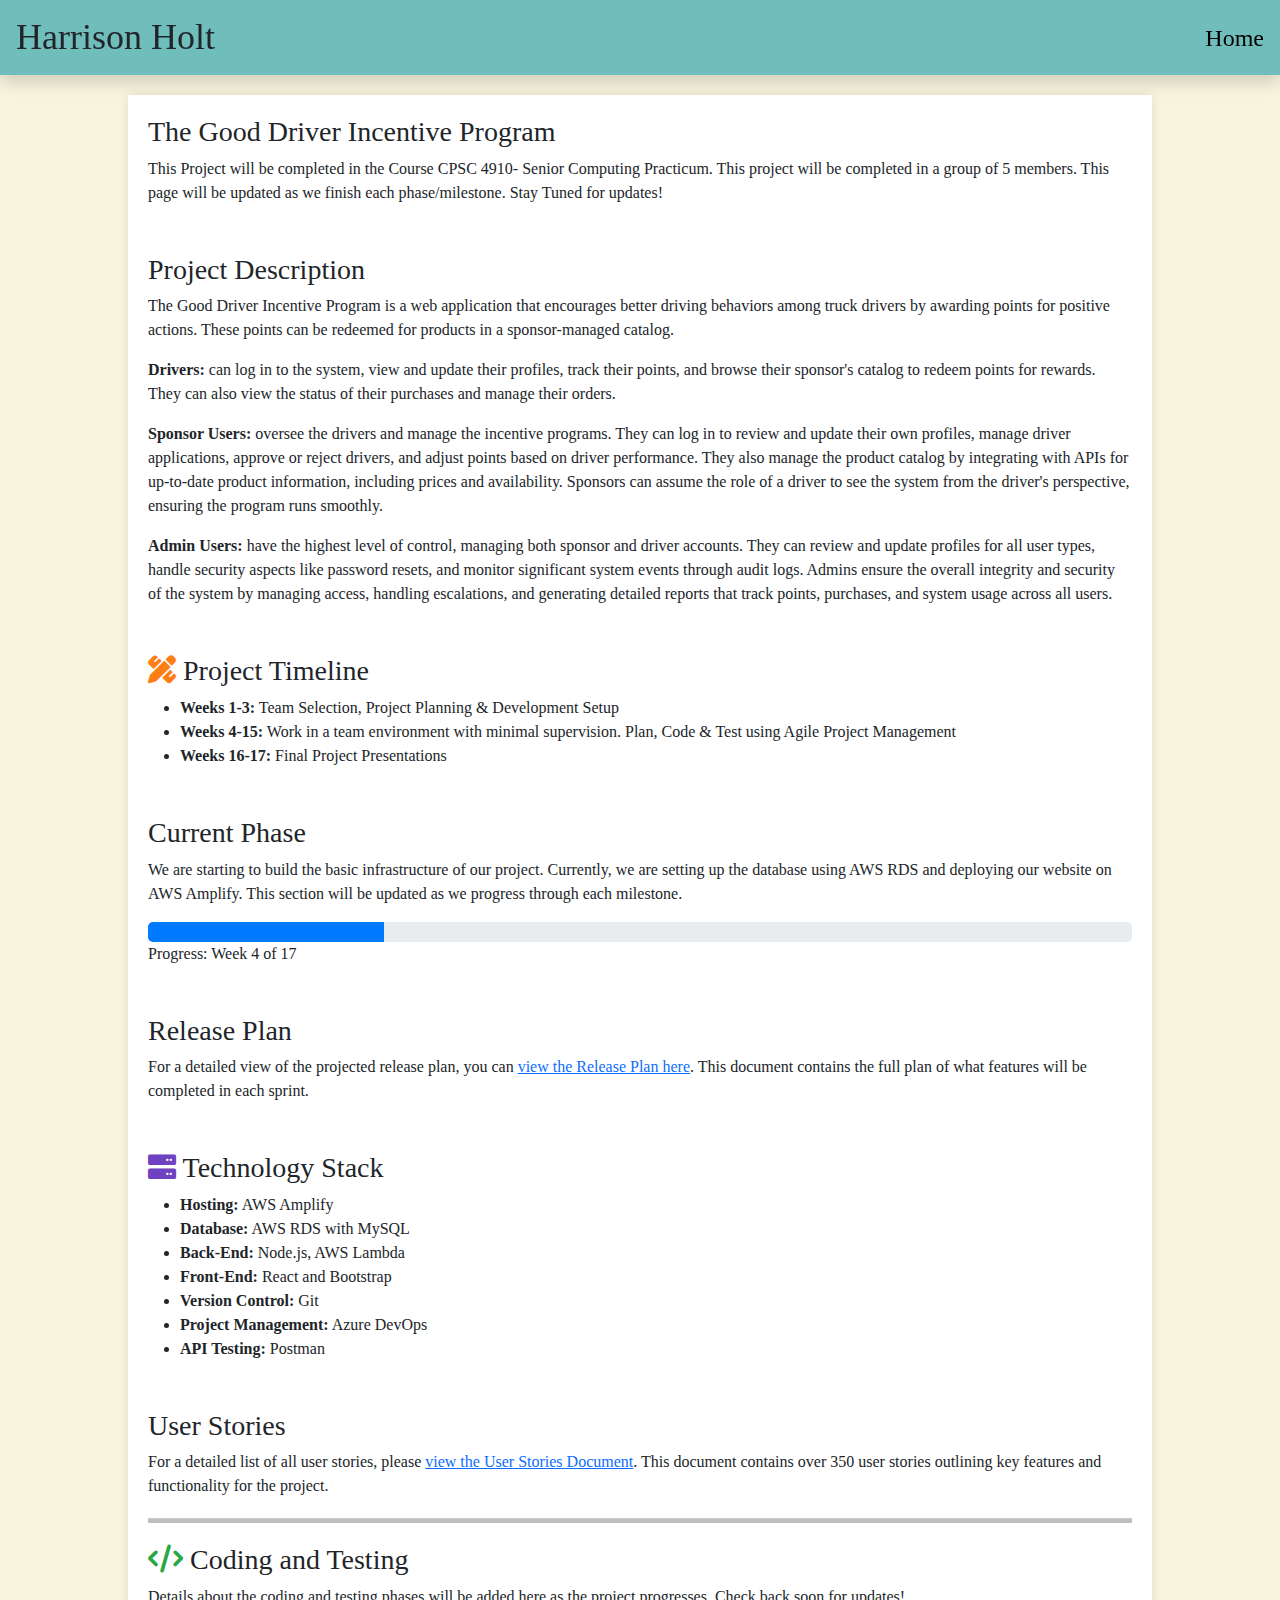
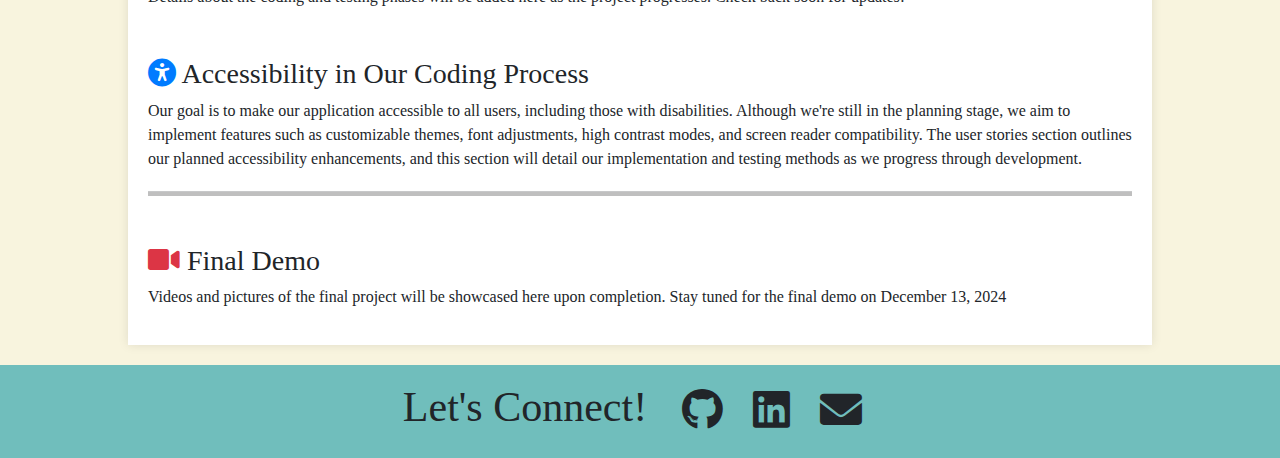
<file: senior_computing_practicum.html>
<!DOCTYPE html>
<html lang="en"> 
<head>
    <meta charset="UTF-8">
    <meta name="viewport" content="width=device-width, initial-scale=1.0">
    <title>Harrison Holt's Frontend Portfolio</title>
    <link href="https://cdn.jsdelivr.net/npm/bootstrap@5.3.3/dist/css/bootstrap.min.css" rel="stylesheet" integrity="sha384-QWTKZyjpPEjISv5WaRU9OFeRpok6YctnYmDr5pNlyT2bRjXh0JMhjY6hW+ALEwIH" crossorigin="anonymous">
    <link rel="stylesheet" href="https://cdnjs.cloudflare.com/ajax/libs/font-awesome/6.0.0/css/all.min.css">
    <link rel="stylesheet" href="project_desc.css">
    <link rel="stylesheet" href="senior_computing_practicum.css">
</head>
<body>
    <header class="shadow mb-3 p-3 d-flex flex-row align-items-center justify-content-between">
        <h1 class="m-0">Harrison Holt</h1>
        <div class="portfolio_sections">
            <nav>
                <a href="index.html">Home</a>
            </nav>
        </div>
    </header>
    <section id="sixth_project">
        <h3>The Good Driver Incentive Program</h3>
        <p class="mt-2">This Project will be completed in the Course CPSC 4910- Senior Computing Practicum. This project will be completed in a group of 5 members. This page will be updated as we finish each phase/milestone. Stay Tuned for updates!</p>

        
        <section class="project_description mt-5">
            <h3>Project Description</h3>
            <p class="mt-2">
                The Good Driver Incentive Program is a web application that encourages better driving behaviors among truck drivers by awarding points for positive actions. These points can be redeemed for products in a sponsor-managed catalog. 
            </p>
            <p>
                <strong>Drivers:</strong> can log in to the system, view and update their profiles, track their points, and browse their sponsor's catalog to redeem points for rewards. They can also view the status of their purchases and manage their orders.
            </p>
            <p>
                <strong>Sponsor Users:</strong> oversee the drivers and manage the incentive programs. They can log in to review and update their own profiles, manage driver applications, approve or reject drivers, and adjust points based on driver performance. They also manage the product catalog by integrating with APIs for up-to-date product information, including prices and availability. Sponsors can assume the role of a driver to see the system from the driver's perspective, ensuring the program runs smoothly.
            </p>
            <p>
                <strong>Admin Users:</strong> have the highest level of control, managing both sponsor and driver accounts. They can review and update profiles for all user types, handle security aspects like password resets, and monitor significant system events through audit logs. Admins ensure the overall integrity and security of the system by managing access, handling escalations, and generating detailed reports that track points, purchases, and system usage across all users.
            </p>
        </section>

        <h3 class="mt-5"><i class="fas fa-pencil-ruler planning-icon"></i> Project Timeline</h3>
        <ul>
            <li><strong>Weeks 1-3:</strong> Team Selection, Project Planning & Development Setup</li>
            <li><strong>Weeks 4-15:</strong> Work in a team environment with minimal supervision. Plan, Code & Test using Agile Project Management</li>
            <li><strong>Weeks 16-17:</strong> Final Project Presentations</li>
        </ul>

        <section id="current_phase" class="mt-5">
            <h3>Current Phase</h3>
            <p>We are starting to build the basic infrastructure of our project. Currently, we are setting up the database using AWS RDS and deploying our website on AWS Amplify. This section will be updated as we progress through each milestone.</p>
            <div class="progress-container">
                <div class="progress-bar"></div>
            </div>
            <p>Progress: Week 4 of 17</p>
        </section>
        

        <section id="release_plan" class="mt-5">
            <h3>Release Plan</h3>
            <p>For a detailed view of the projected release plan, you can <a href="https://drive.google.com/file/d/1vogVlN0882ZQ7oCol7TIHWrQ0WXvx7H9/view?usp=sharing" target="_blank">view the Release Plan here</a>. This document contains the full plan of what features will be completed in each sprint.</p>
        </section>        

        <section class="tech_stack mt-5">
            <h3><i class="fas fa-server server-icon"></i> Technology Stack</h3>
            <ul>
                <li><strong>Hosting:</strong> AWS Amplify</li>
                <li><strong>Database:</strong> AWS RDS with MySQL</li>
                <li><strong>Back-End:</strong> Node.js, AWS Lambda</li>
                <li><strong>Front-End:</strong> React and Bootstrap</li>
                <li><strong>Version Control:</strong> Git</li>
                <li><strong>Project Management:</strong> Azure DevOps</li>
                <li><strong>API Testing:</strong> Postman</li>
            </ul>
        </section>
        

        <section id="user_stories" class="mt-5">
            <h3>User Stories</h3>
            <p>For a detailed list of all user stories, please <a href="https://docs.google.com/document/d/1fvX0WAWcdYN3lu-Eryomx1D5q44E_jK0eplCg7NDXGY/edit?usp=sharing" target="_blank">view the User Stories Document</a>. This document contains over 350 user stories outlining key features and functionality for the project.</p>
        </section>
        
        <hr class="my-divider">

         <!-- Placeholder for Coding and Testing -->
         <section id="coding_testing" class="mt-5v">
            <h3><i class="fas fa-code coding-icon"></i> Coding and Testing</h3>
            <p>Details about the coding and testing phases will be added here as the project progresses. Check back soon for updates!</p>

            <section id="accessibility_in_coding" class="mt-5">
                <h3><i class="fas fa-universal-access accessibility-icon"></i> Accessibility in Our Coding Process</h3>
                <p>Our goal is to make our application accessible to all users, including those with disabilities. Although we're still in the planning stage, we aim to implement features such as customizable themes, font adjustments, high contrast modes, and screen reader compatibility. The user stories section outlines our planned accessibility enhancements, and this section will detail our implementation and testing methods as we progress through development.</p>
            </section>            
        </section>

        <hr class="my-divider">

        <!-- Placeholder for Demo -->
        <section id="demo" class="mt-5">
            <h3><i class="fas fa-video demo-icon"></i> Final Demo</h3>
            <p>Videos and pictures of the final project will be showcased here upon completion. Stay tuned for the final demo on December 13, 2024</p>
        </section>
    </section>

    <footer class="d-flex align-items-center justify-content-center">
        <h1>Let's Connect!</h1>
        <a href="https://github.com/Harrison-Holt" aria-label="Visit Harrison's GitHub profile" title="Visit Harrison's GitHub profile">
            <i class="fab fa-github"></i>
        </a>
        <a href="https://www.linkedin.com/in/harrison-holt-18a703202" aria-label="Visit Harrison's LinkedIn profile" title="Visit Harrison's LinkedIn profile">
            <i class="fab fa-linkedin"></i>
        </a>
        <a href="mailto:hholt2901@gmail.com" aria-label="Send an email to Harrison" title="Send an email to Harrison">
            <i class="fa fa-envelope"></i>
        </a>
    </footer>
</body>
</html>
</file>
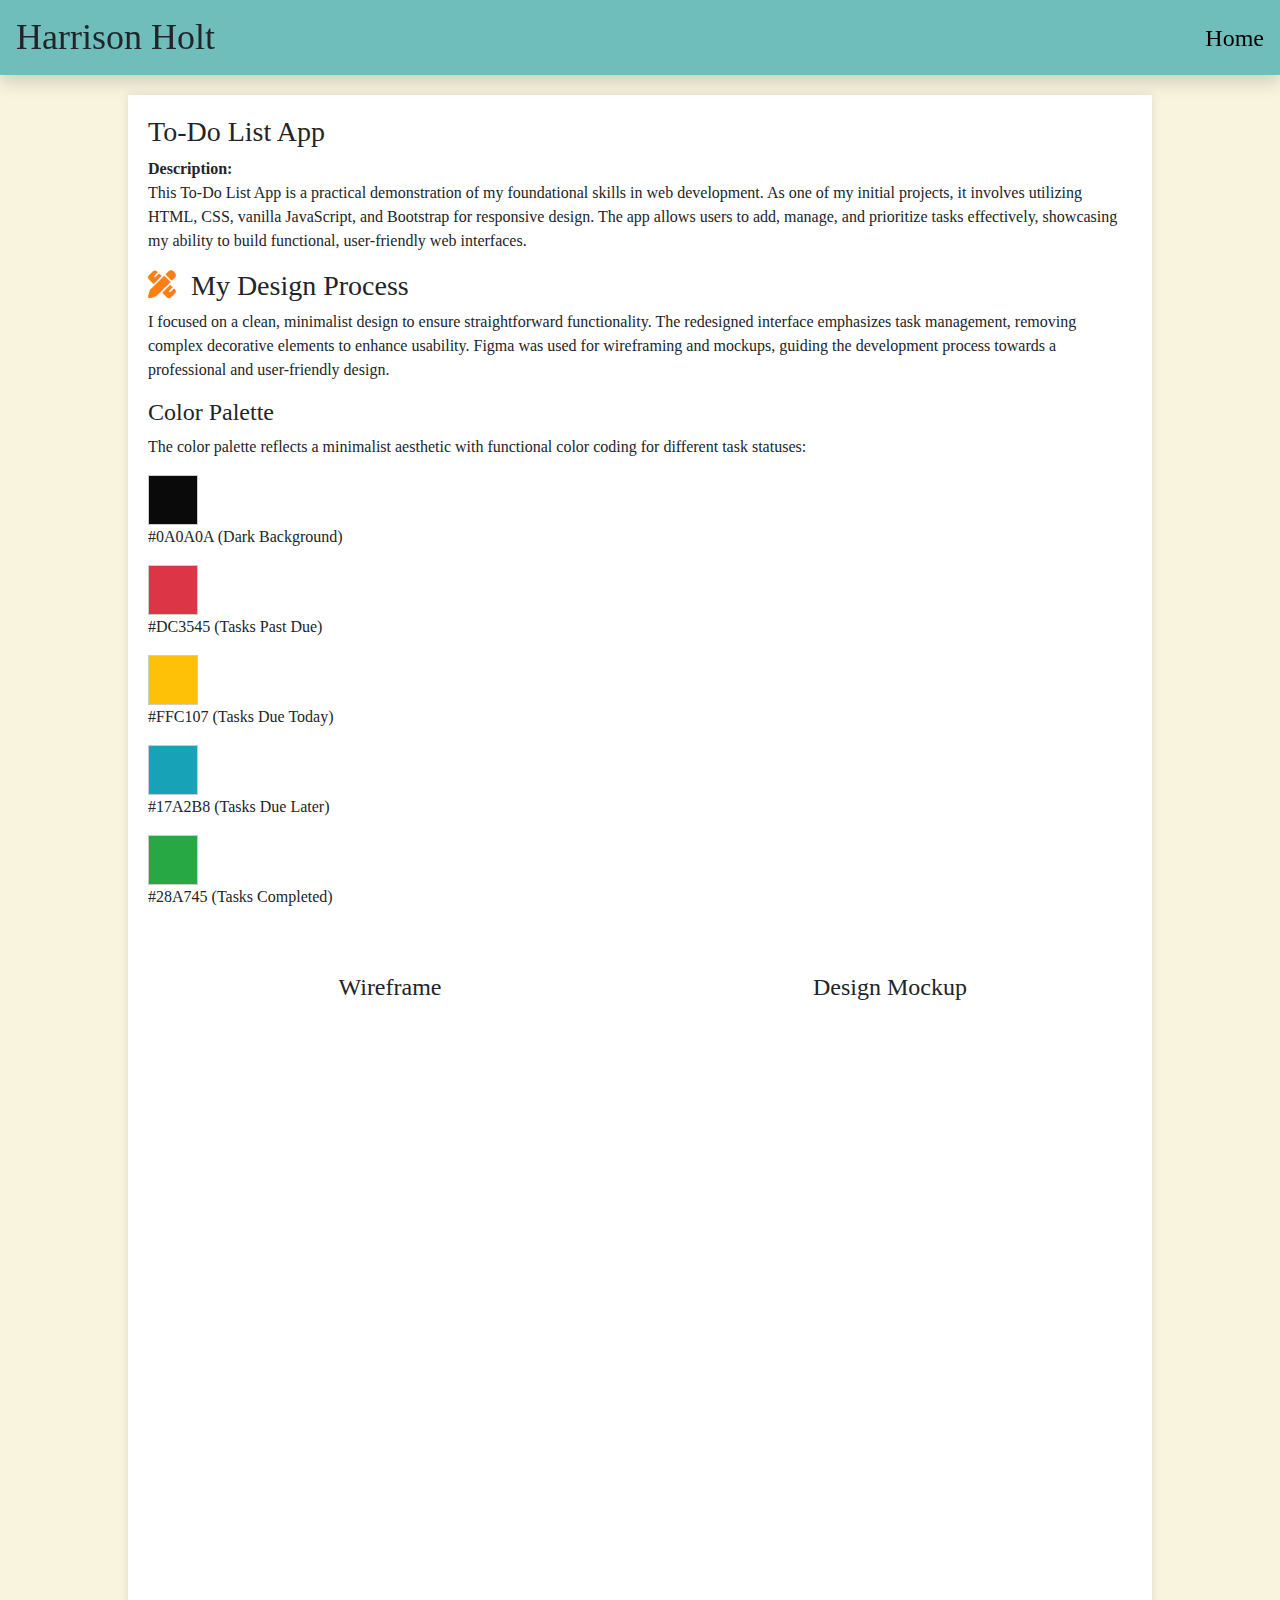
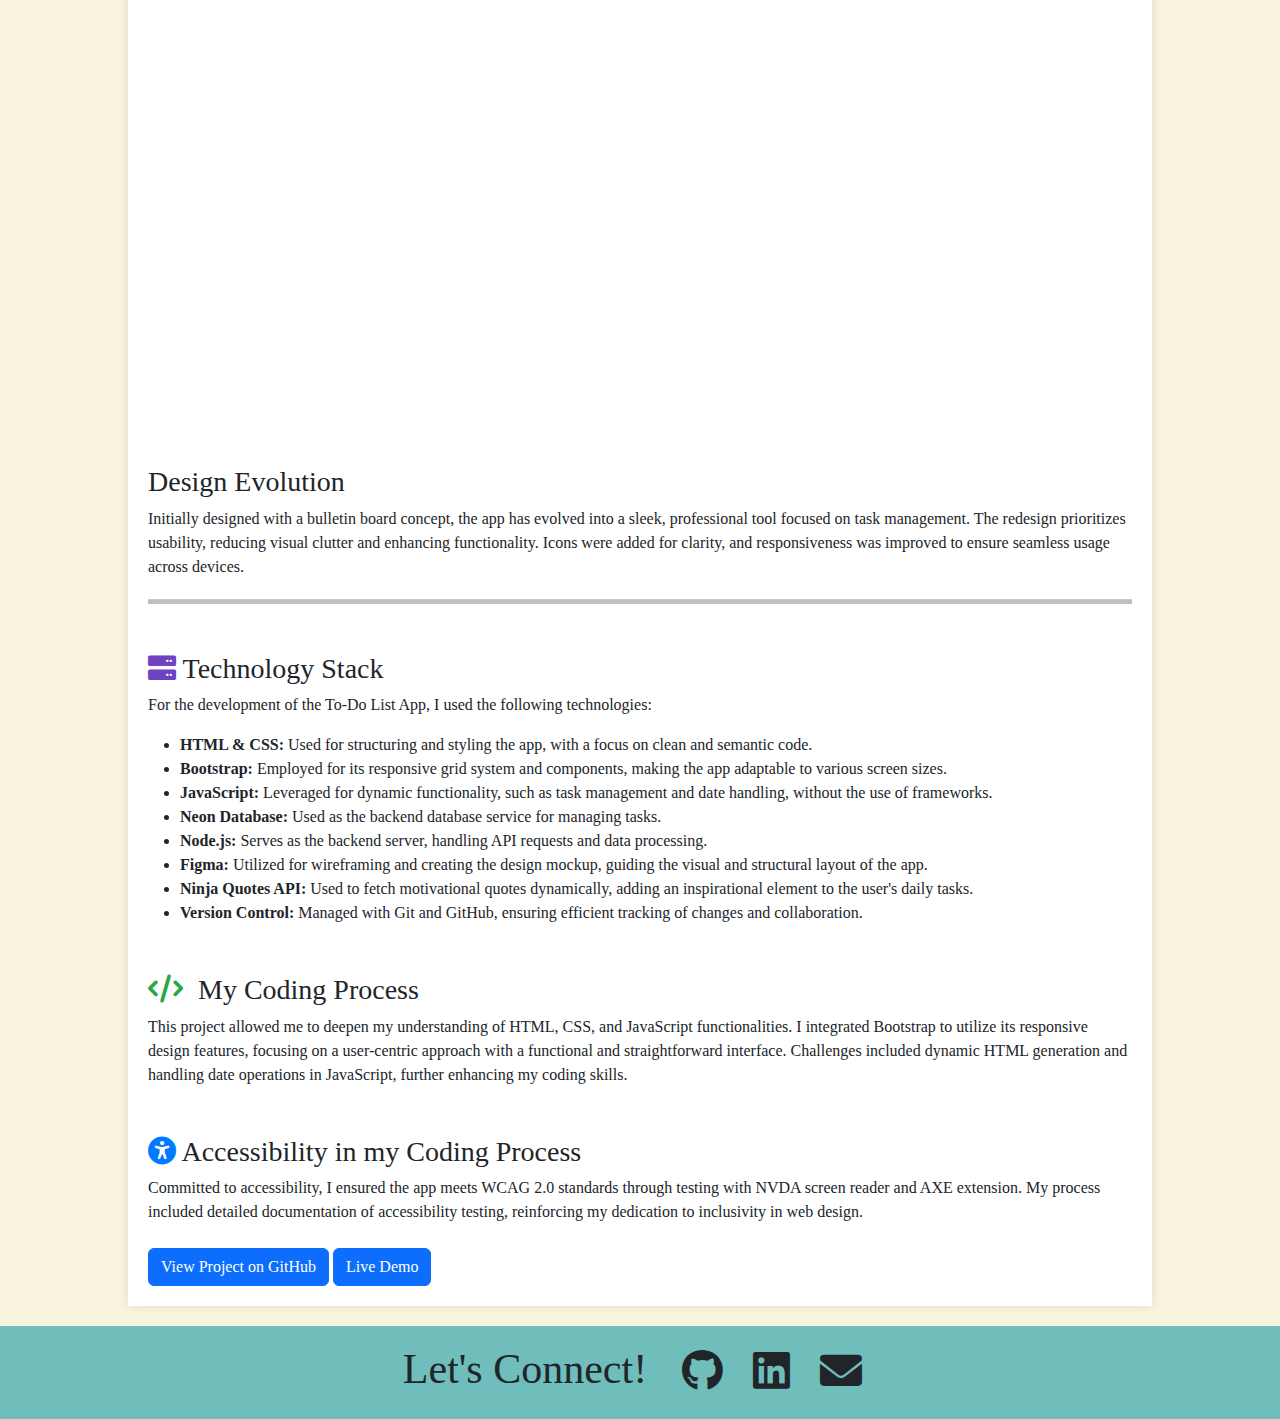
<file: to-do-list-app.html>
<!DOCTYPE html>
<html lang="en">
<head>
    <meta charset="UTF-8">
    <meta name="viewport" content="width=device-width, initial-scale=1.0">
    <title>Harrison Holt's Frontend Portfolio</title>
    <link href="https://cdn.jsdelivr.net/npm/bootstrap@5.3.3/dist/css/bootstrap.min.css" rel="stylesheet" integrity="sha384-QWTKZyjpPEjISv5WaRU9OFeRpok6YctnYmDr5pNlyT2bRjXh0JMhjY6hW+ALEwIH" crossorigin="anonymous">
    <link rel="stylesheet" href="https://cdnjs.cloudflare.com/ajax/libs/font-awesome/6.0.0/css/all.min.css">
    <link rel="stylesheet" href="project_desc.css">
</head>
<body>
    <header class="shadow mb-3 p-3 d-flex flex-row align-items-center justify-content-between">
        <h1 class="m-0">Harrison Holt</h1>
        <div class="portfolio_sections">
            <nav>
                <a href="index.html">Home</a>
            </nav>
        </div>
    </header>
    
    <section id="second_project">
        <h3>To-Do List App</h3>
        <p class="mt-2">
            <strong>Description:</strong><br>
            This To-Do List App is a practical demonstration of my foundational skills in web development. As one of my initial projects, it involves utilizing HTML, CSS, vanilla JavaScript, and Bootstrap for responsive design. The app allows users to add, manage, and prioritize tasks effectively, showcasing my ability to build functional, user-friendly web interfaces.
        </p>
        
        <h3><i class="fas fa-pencil-ruler planning-icon me-2"></i> My Design Process</h3>
        <p>
            I focused on a clean, minimalist design to ensure straightforward functionality. The redesigned interface emphasizes task management, removing complex decorative elements to enhance usability. Figma was used for wireframing and mockups, guiding the development process towards a professional and user-friendly design.
        </p>

        <h4>Color Palette</h4>
        <p>The color palette reflects a minimalist aesthetic with functional color coding for different task statuses:</p>
        <div class="color-swatch" style="background-color: #0A0A0A;"></div> <p>#0A0A0A (Dark Background)</p>
        <div class="color-swatch" style="background-color: #DC3545;"></div> <p>#DC3545 (Tasks Past Due)</p>
        <div class="color-swatch" style="background-color: #FFC107;"></div> <p>#FFC107 (Tasks Due Today)</p>
        <div class="color-swatch" style="background-color: #17A2B8;"></div> <p>#17A2B8 (Tasks Due Later)</p>
        <div class="color-swatch" style="background-color: #28A745;"></div> <p>#28A745 (Tasks Completed)</p>

        <section class="d-flex flex-column flex-md-row justify-content-center align-items-center">
            <div class="w-100 me-md-2 mb-4 mb-md-0">
                <h4 class="mt-5 text-center">Wireframe</h4>
                <iframe src="to-do-list_wireframe.pdf" title="Wireframe" class="responsive-iframe"></iframe>
            </div>
            <div class="w-100 ms-md-2">
                <h4 class="mt-5 text-center">Design Mockup</h4>
                <iframe src="to-do-list-design-mockup.pdf" title="Design Mockup" class="responsive-iframe"></iframe>
            </div>
        </section>

        <section id="design_changes" class="mt-5">
            <h3>Design Evolution</h3>
            <p>
                Initially designed with a bulletin board concept, the app has evolved into a sleek, professional tool focused on task management. The redesign prioritizes usability, reducing visual clutter and enhancing functionality. Icons were added for clarity, and responsiveness was improved to ensure seamless usage across devices.
            </p>
        </section>

        <hr class="my-divider">          

        <h3 class="mt-5"><i class="fas fa-server server-icon"></i> Technology Stack</h3>
        <p>For the development of the To-Do List App, I used the following technologies:</p>
        <ul>
            <li><strong>HTML & CSS:</strong> Used for structuring and styling the app, with a focus on clean and semantic code.</li>
            <li><strong>Bootstrap:</strong> Employed for its responsive grid system and components, making the app adaptable to various screen sizes.</li>
            <li><strong>JavaScript:</strong> Leveraged for dynamic functionality, such as task management and date handling, without the use of frameworks.</li>
            <li><strong>Neon Database:</strong> Used as the backend database service for managing tasks.</li>
            <li><strong>Node.js:</strong> Serves as the backend server, handling API requests and data processing.</li>
            <li><strong>Figma:</strong> Utilized for wireframing and creating the design mockup, guiding the visual and structural layout of the app.</li>
            <li><strong>Ninja Quotes API:</strong> Used to fetch motivational quotes dynamically, adding an inspirational element to the user's daily tasks.</li>
            <li><strong>Version Control:</strong> Managed with Git and GitHub, ensuring efficient tracking of changes and collaboration.</li>
        </ul>

        <h3 class="mt-5"><i class="fas fa-code coding-icon me-2"></i> My Coding Process</h3>
        <p>
            This project allowed me to deepen my understanding of HTML, CSS, and JavaScript functionalities. I integrated Bootstrap to utilize its responsive design features, focusing on a user-centric approach with a functional and straightforward interface. Challenges included dynamic HTML generation and handling date operations in JavaScript, further enhancing my coding skills.
        </p>

        <section id="accessibility_in_coding" class="mt-5">
            <h3><i class="fas fa-universal-access accessibility-icon"></i> Accessibility in my Coding Process</h3>
            <p>
                Committed to accessibility, I ensured the app meets WCAG 2.0 standards through testing with NVDA screen reader and AXE extension. My process included detailed documentation of accessibility testing, reinforcing my dedication to inclusivity in web design.
            </p>
        </section>
        
        <a href="https://github.com/harrison-holt/Interactive_To_Do_List_App" class="btn btn-primary mt-2" target="_blank">View Project on GitHub</a>
        <a href="https://todolist.harrisonholt.dev/" class="btn btn-primary mt-2">Live Demo</a>          
    </section>
    
    <footer class="d-flex align-items-center justify-content-center">
        <h1>Let's Connect!</h1>
        <a href="https://github.com/Harrison-Holt" aria-label="Visit Harrison's GitHub profile" title="Visit Harrison's GitHub profile">
            <i class="fab fa-github"></i>
        </a>
        <a href="https://www.linkedin.com/in/harrison-holt-18a703202" aria-label="Visit Harrison's LinkedIn profile" title="Visit Harrison's LinkedIn profile">
            <i class="fab fa-linkedin"></i>
        </a>
        <a href="mailto:hholt2901@gmail.com" aria-label="Send an email to Harrison" title="Send an email to Harrison">
            <i class="fa fa-envelope"></i>
        </a>
    </footer>
</body>
</html>
</file>
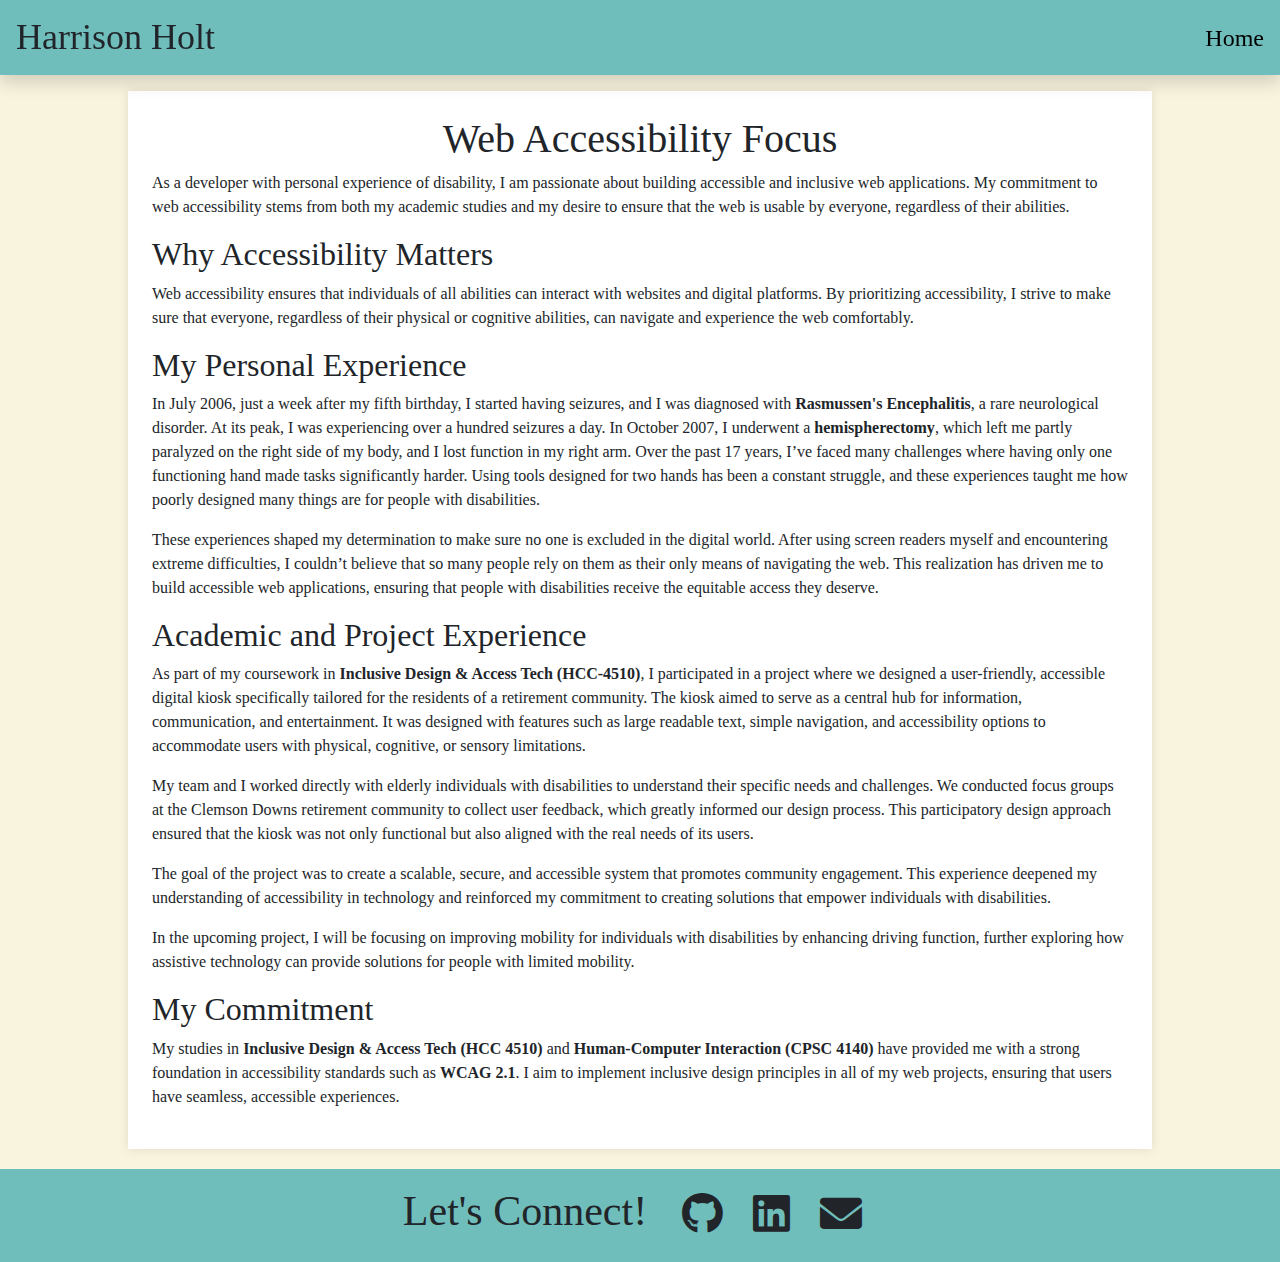
<file: web_accessibility.html>
<!DOCTYPE html>
<html lang="en"> 
    <head>
        <meta charset="UTF-8">
        <meta name="viewport" content="width=device-width, initial-scale=1.0">
        <title>Web Accessibility Focus | Harrison Holt</title>
        <link href="https://cdn.jsdelivr.net/npm/bootstrap@5.3.3/dist/css/bootstrap.min.css" rel="stylesheet" integrity="sha384-QWTKZyjpPEjISv5WaRU9OFeRpok6YctnYmDr5pNlyT2bRjXh0JMhjY6hW+ALEwIH" crossorigin="anonymous">
        <link rel="stylesheet" href="https://cdnjs.cloudflare.com/ajax/libs/font-awesome/6.0.0/css/all.min.css">
        <link rel="stylesheet" href="project_desc.css">
        <!-- No additional styles since we are using your provided CSS -->
    </head>
    <body>
        <header class="shadow mb-3 p-3 d-flex flex-row align-items-center justify-content-between">
            <h1 class="m-0">Harrison Holt</h1>
            <div class="portfolio_sections">
                <nav>
                    <a href="index.html">Home</a>
                </nav>
            </div>
        </header>

        <section id="web_accessibility_focus" class="mt-3 p-4 min-vh-100">
            <h1>Web Accessibility Focus</h1>
            <p>As a developer with personal experience of disability, I am passionate about building accessible and inclusive web applications. 
                My commitment to web accessibility stems from both my academic studies and my desire to ensure that the web is usable by everyone, regardless of their abilities.</p>
            
            <h2>Why Accessibility Matters</h2>
            <p>Web accessibility ensures that individuals of all abilities can interact with websites and digital platforms. By prioritizing accessibility, 
                I strive to make sure that everyone, regardless of their physical or cognitive abilities, can navigate and experience the web comfortably.</p>
            
            <h2>My Personal Experience</h2>
            <p>In July 2006, just a week after my fifth birthday, I started having seizures, and I was diagnosed with <strong>Rasmussen's Encephalitis</strong>, a rare neurological disorder. At its peak, I was experiencing over a hundred seizures a day. 
                In October 2007, I underwent a <strong>hemispherectomy</strong>, which left me partly paralyzed on the right side of my body, and I lost function in my right arm.
                Over the past 17 years, I’ve faced many challenges where having only one functioning hand made tasks significantly harder. Using tools designed for two hands has been a constant struggle, 
                and these experiences taught me how poorly designed many things are for people with disabilities.</p>
        
            <p>These experiences shaped my determination to make sure no one is excluded in the digital world. After using screen readers myself and encountering extreme difficulties, 
                I couldn’t believe that so many people rely on them as their only means of navigating the web. This realization has driven me to build accessible web applications, ensuring that people with disabilities 
                receive the equitable access they deserve.</p>
        
            <h2>Academic and Project Experience</h2>
            <p>As part of my coursework in <strong>Inclusive Design & Access Tech (HCC-4510)</strong>, I participated in a project where we designed a user-friendly, accessible digital kiosk specifically tailored for 
               the residents of a retirement community. The kiosk aimed to serve as a central hub for information, communication, and entertainment. It was designed with features such as large readable text, simple navigation, 
               and accessibility options to accommodate users with physical, cognitive, or sensory limitations.</p>
        
            <p>My team and I worked directly with elderly individuals with disabilities to understand their specific needs and challenges. We conducted focus groups at the Clemson Downs retirement community to collect user feedback, 
               which greatly informed our design process. This participatory design approach ensured that the kiosk was not only functional but also aligned with the real needs of its users.</p>
        
            <p>The goal of the project was to create a scalable, secure, and accessible system that promotes community engagement. This experience deepened my understanding of accessibility in technology and reinforced my commitment 
               to creating solutions that empower individuals with disabilities.</p>
        
            <p>In the upcoming project, I will be focusing on improving mobility for individuals with disabilities by enhancing driving function, further exploring how assistive technology can provide solutions for people with limited mobility.</p>
        
            <h2>My Commitment</h2>
            <p>My studies in <strong>Inclusive Design & Access Tech (HCC 4510)</strong> and <strong>Human-Computer Interaction (CPSC 4140)</strong> have provided me with a strong foundation in accessibility standards such as <strong>WCAG 2.1</strong>. 
                I aim to implement inclusive design principles in all of my web projects, ensuring that users have seamless, accessible experiences.</p>
        </section>
        

        <footer class="d-flex align-items-center justify-content-center">
            <h1>Let's Connect!</h1>
            <a href="https://github.com/Harrison-Holt" aria-label="Visit Harrison's GitHub profile" title="Visit Harrison's GitHub profile">
                <i class="fab fa-github"></i>
            </a>
            <a href="https://www.linkedin.com/in/harrison-holt-18a703202" aria-label="Visit Harrison's LinkedIn profile" title="Visit Harrison's LinkedIn profile">
                <i class="fab fa-linkedin"></i>
            </a>
            <a href="mailto:hholt2901@gmail.com" aria-label="Send an email to Harrison" title="Send an email to Harrison">
                <i class="fa fa-envelope"></i>
            </a>
        </footer>
    </body>
</html>
</file>
<file: project_desc.css>
body {
    background-color: #F8F4DE;
    padding: 0; 
    margin: 0; 
}

/* Header Styles */
header {
    background-color: #70BEBC;
    top: 0; 
    position: sticky;
}

header h1 {
    font-size: 36px;
    padding: 0;
}
header a {
    text-decoration: none;
    font-size: 24px;
    color: black;
}
header a:hover {
    color: white;
}
/* Footer Styles */
footer {
    background-color: #70BEBC;
}

footer a {
    text-decoration: none; 
    color: inherit; 
    font-size: 42px;
    margin: 15px
}

footer h1 {
    margin-right: 20px;
    font-size: 42px; 
}

footer a:hover, footer a:hover i {
    transform: scale(1.1); 
    text-decoration: none;
    display: inline-block; 
    transition: background-color 0.3s;
    color: #fff;
}
#first_project, #second_project, #third_project, 
#forth_project, #fifth_project, #sixth_project, 
#seven_project, #web_accessibility_focus {
    max-width: 80%;  
    width: 80%;  
    margin: 20px auto;  
    padding: 20px;
    background: #fff;
    min-height: 100vh;
    box-shadow: 0 0 10px rgba(0, 0, 0, 0.1);
}
.media-row {
    display: flex;
    justify-content: space-around; 
    align-items: center; 
}

iframe {
    width: 100%; 
    height: 1000px; 
    border: none;
}


.project h3, .project h4{
    color: #333;
}

.project p {
    margin-bottom: 10px;
}

.first_project ul {
    list-style-type: disc;
    margin-left: 20px;
}

.color-palette {
    display: flex;
    gap: 10px;
    margin-top: 10px;
}

.color-swatch {
    width: 50px;
    height: 50px;
    border: 1px solid #ccc;
}

h1 {
    text-align: center;
}

/* Button Styles */
.button {
    padding: 10px 20px;
    margin-top: 20px;
    margin-left: 50px;
    font-size: 16px;
    color: #fff;
    background-color: #E22728;
    text-align: center;
    text-decoration: none;
    border-radius: 5px;
    transition: background-color 0.3s ease;
    width: 25%; 
}

.button:hover {
    background-color: #be1616;
}
.planning-icon {
    color: #fd7e14;
}
.coding-icon {
    color: #28a745; 
}
.demo-icon {
    color: #dc3545; 
}
.server-icon {
    color: #6f42c1; 
}
.accessibility-icon {
    color: #007bff; 
}
.my-divider {
    height: 5px;
    background-color: black;
    margin-top: 20px;
    margin-bottom: 20px;
}
body {
    font-family: 'Cardo', serif;
}
h1, h2, h3 {
    font-family: 'Merriweather', serif;
}

.my-divider {
    height: 5px;
    background-color: black;
    margin-top: 20px;
    margin-bottom: 20px;
}
</file>
<file: hci.css>
body {
    font-family: 'Cardo', serif;
}
h1, h2, h3 {
    font-family: 'Merriweather', serif;
}
</file>
<file: senior_computing_practicum.css>
.section-placeholder {
    border: 2px dashed #ddd;
    padding: 20px;
    margin-top: 20px;
    text-align: center;
    color: #666;
}
.progress-container {
    background-color: #e9ecef;
    border-radius: 5px;
    overflow: hidden;
    height: 20px;
    margin-top: 10px;
}
.progress-bar {
    height: 20px;
    background-color: #007bff;
    width: 24%; /* (2 weeks / 17 total weeks) */
    transition: width 0.3s ease;
}
.planning-icon {
    color: #fd7e14;
}
.coding-icon {
    color: #28a745; 
}
.demo-icon {
    color: #dc3545; 
}
.server-icon {
    color: #6f42c1; 
}
.accessibility-icon {
    color: #007bff; 
}
.my-divider {
    height: 5px;
    background-color: black;
    margin-top: 20px;
    margin-bottom: 20px;
}
body {
    font-family: 'Cardo', serif;
}
h1, h2, h3 {
    font-family: 'Merriweather', serif;
}
</file>
